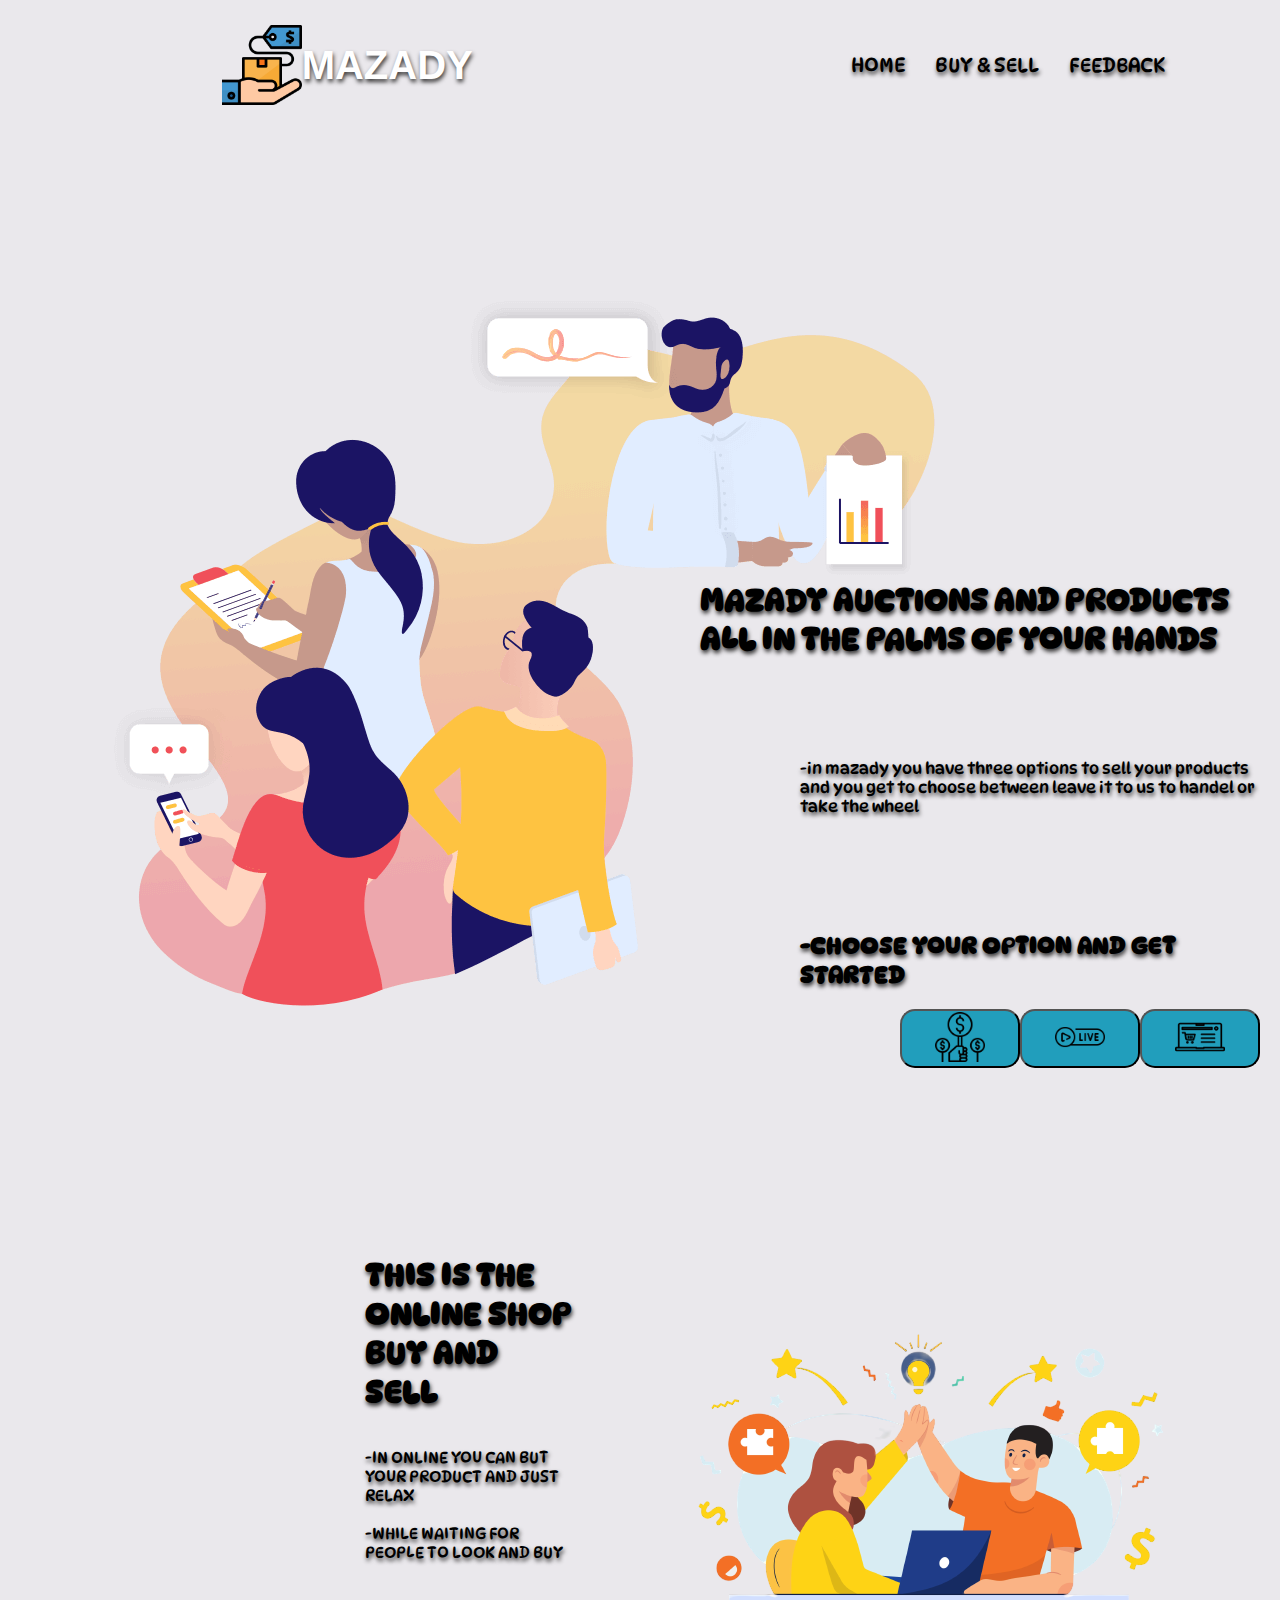
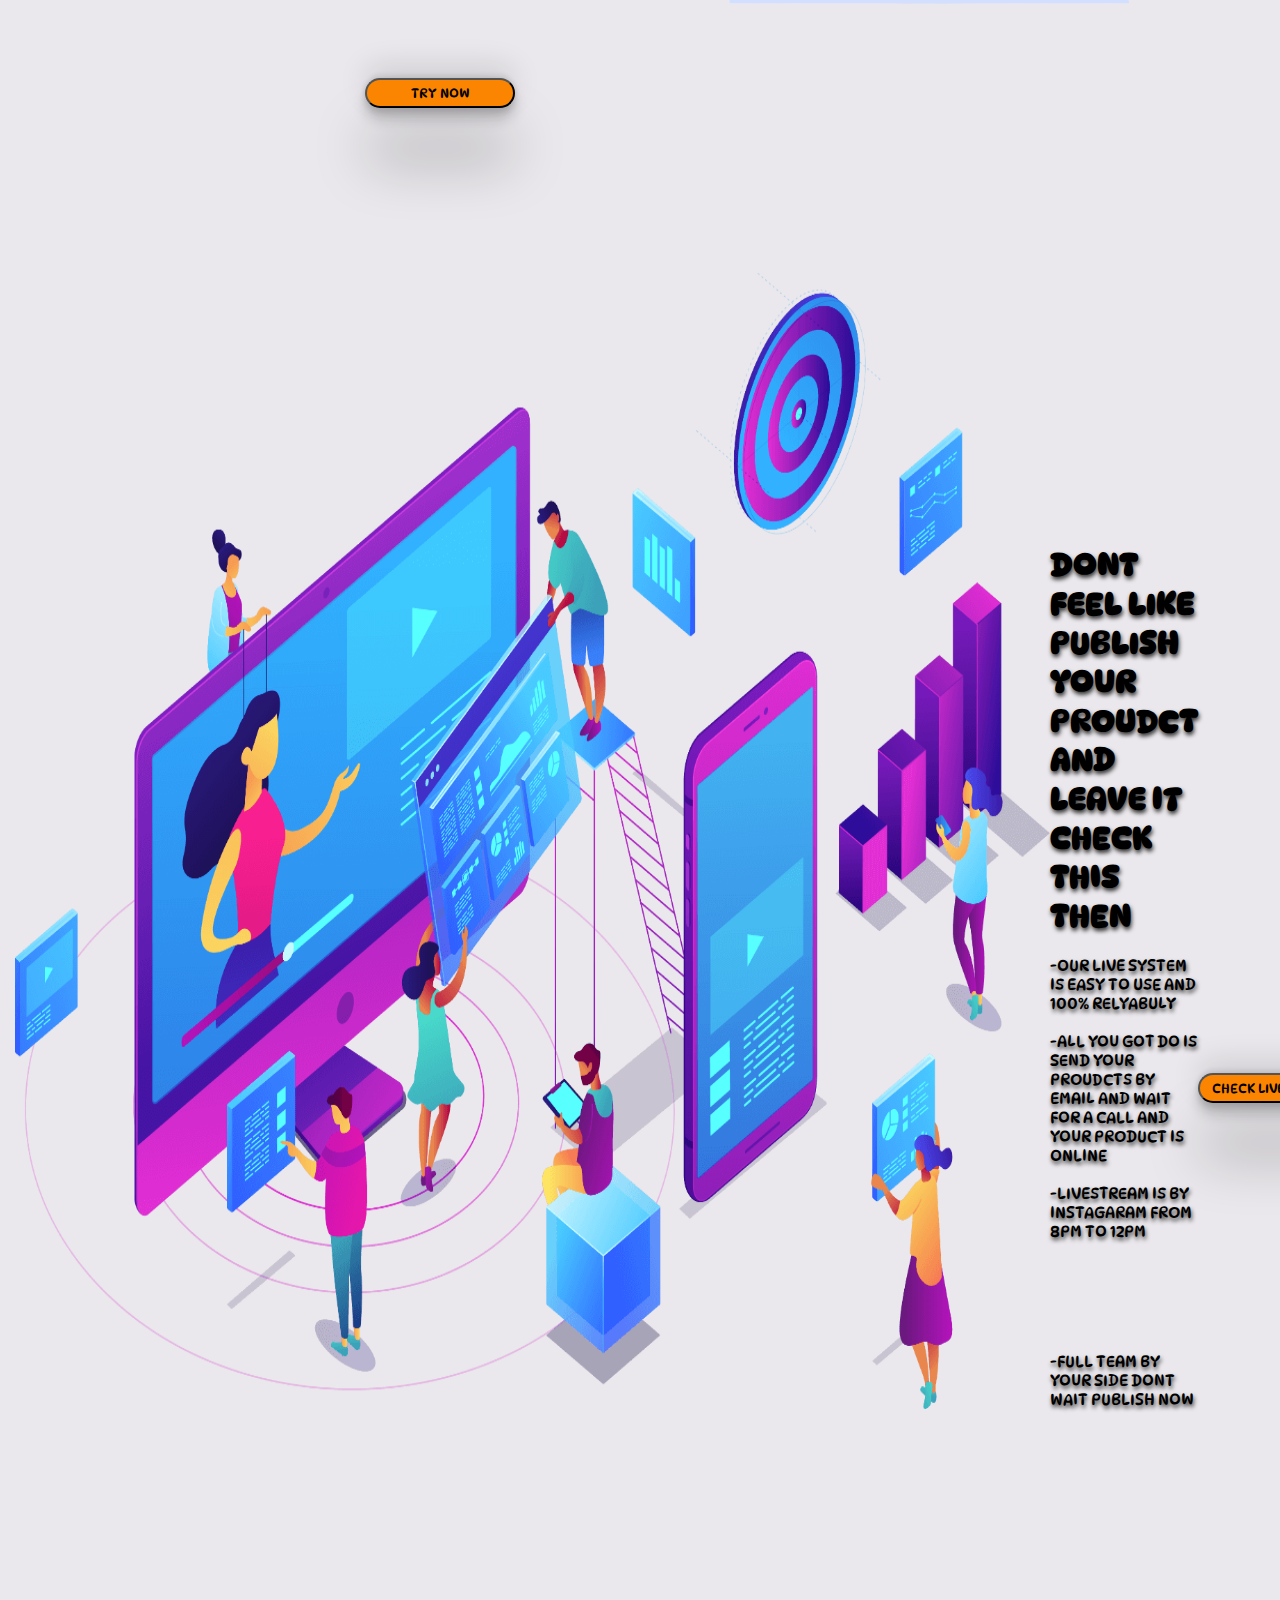
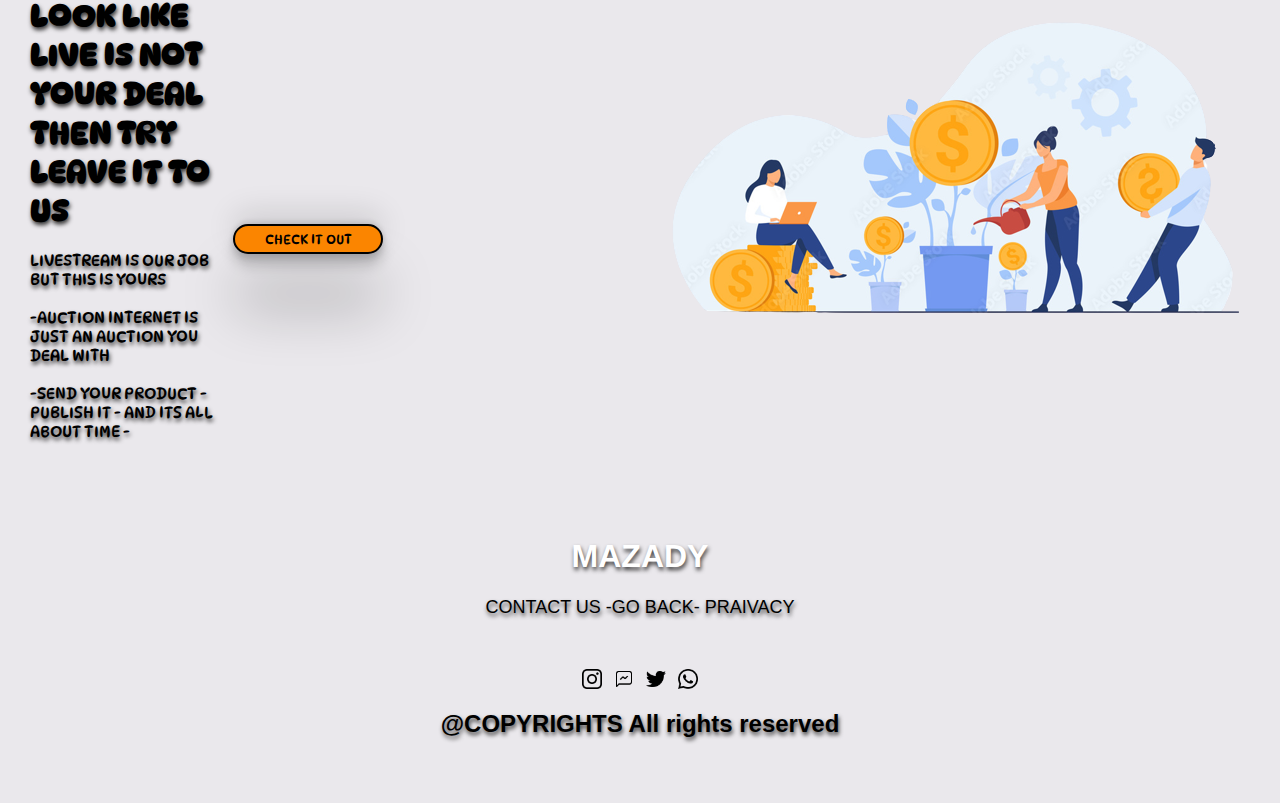
<file: Index.html>
<!DOCTYPE html>
<html lang="en">
<head>
    
    <title>  MAZADY </title>

   <link rel="stylesheet" href="./style.css">

    <link rel="pics" href="./pics/">

    <link rel="icon" href="./pics/trade.png">

    <meta name="viewport" content="width=device-width; initial-scale=1.0; maximum-scale=1.0;">



    <link rel="preconnect" href="https://fonts.googleapis.com">
    <link rel="preconnect" href="https://fonts.gstatic.com" crossorigin>
    <link href="https://fonts.googleapis.com/css2?family=DynaPuff&display=swap" rel="stylesheet">




</head>
<body>
    

<div id="headcontainer" class="as">

    <div class="header-left">

<img src="pics/trade.png" alt="logo">


 <h1> MAZADY </h1>


     </div >

      <div  class="header-center" > 
        

         <a class="as" href="Index.html">HOME</a>

         <a class="as" href="buy$sell.html">BUY & SELL</a>
        
         <a class="as" href="feedback.html">FEEDBACK</a>

         

       

        
     </div> 

 
   

 

    <div  class="dropdown">

        
        <button  class="dropbtn"><img src="pics/menu-button-of-three-horizontal-lines.png" alt="menu"></button>
         <div class="dropdown-content">
            
         
          <a href="loginpage.html"><img src="pics/user.png" alt=""  >Log in</a>
           <a href="ADDTRANS.html"><img src="pics/plus.png" alt=""> ADD </a>
           <a href="contactus.html"><img src="pics/contact-mail.png" alt=""> CONTACT US </a>
           <a href="https://www.instagram.com/"> <img src="pics/instagram.png" alt=""> INSTAGARAM </a>
         </div>
        
      </div>

      
     
</div>

<div class="pictoleft">
<img src="pics/kisspng-enterprise-public-relations-sales-team-tritium-sof-cmo-incrementar-las-ventas-en-una-empresa-forcem-5d396825be6788.1349673115640433017799.png" alt="">

</div>
<div id="site-container1">

   
    <h1 class=" classh1"> MAZADY AUCTIONS AND PRODUCTS ALL IN THE PALMS OF YOUR HANDS </h1>

    <p class="par">-in mazady you have three options to sell your products and you get to choose between leave it to us to handel or take the wheel <br><br></p>

    <h2 class="par">-CHOOSE YOUR OPTION AND GET STARTED</h2>



</div>


<div class="mycontainer">


    

<a href=""></a>

<a href="#online-auction" ><button class="sty"><img src="pics/auction (1).png" alt=""></button></a>

<a href="#live" ><button class="sty"><img src="pics/instagram-stories.png" alt=""></button></a>

<a href="#online" ><button class="sty"><img src="pics/online-store.png" alt=""></button></a>



</div>

<div class="onlineshop" id="online">


<div id="onlinetext"><h1>THIS IS THE ONLINE SHOP BUY AND SELL </h1>

<p>-IN ONLINE YOU CAN BUT YOUR PRODUCT AND JUST RELAX <br> <br> -WHILE WAITING FOR PEOPLE TO LOOK AND BUY  </p>


 <a href="ADDPAGE.html"><button id="ONILNEBUTTON">TRY NOW </button></a>



</div >


<div id="onlinepic"><img src="pics/mazady_first_pic-removebg-preview.png" alt=""></div>


</div>


<div id="live" >

<div id="livepic"><img src="pics/live.png" alt=""></div>


<div id="livetext">

<h1>DONT FEEL LIKE PUBLISH YOUR PROUDCT AND LEAVE IT CHECK THIS THEN</h1>

<p>-OUR LIVE SYSTEM IS EASY TO USE AND 100% RELYABULY

<br>

<br>
-ALL YOU GOT DO IS SEND YOUR PROUDCTS BY EMAIL AND WAIT FOR A CALL AND YOUR PRODUCT IS ONLINE 


<br><br>

-LIVESTREAM IS BY INSTAGARAM FROM 8PM TO 12PM

<br>
<br>
<br>
<br>
<br>
<br>
<p></p>
</p>

-FULL TEAM BY YOUR SIDE DONT WAIT PUBLISH NOW



</div>

<a style="text-decoration:none ;" href="ADDPAGE.html" id="live"><button id="livebutton"> CHECK LIVESTREAM</button></a>


</div>


<div id="auction">


<div id="auctiontext">

<h1>LOOK LIKE LIVE IS NOT YOUR DEAL THEN TRY LEAVE IT TO US</h1>

<p>LIVESTREAM IS OUR JOB BUT THIS IS YOURS
    
<br>
<br>

-AUCTION INTERNET IS JUST AN AUCTION YOU DEAL WITH

<br>
<br>

-SEND YOUR PRODUCT      -      PUBLISH IT     -  AND ITS ALL ABOUT TIME   -
</p>
</div>





   <a href="ADDPAGE.html"> <button id="auctionbutton">CHECK IT OUT</button> </a>






<div id="auctionpic">

<img src="pics/1000_F_358055752_T60jOCg5yo39SYCqsx532VmPVoKMJmtc-removebg-preview.png" alt="" id="online-auction">


</div>






</div>



<footer class="footer">


    <div class="texty">
 

        <h1>MAZADY</h1>

        


    </div>

    <div class="btwe">
 

    <a href="" style="color:black; text-decoration: none; font-size: large;  ">   CONTACT US </a>

    <a href="" style="color:black; text-decoration: none; font-size: large;  ">-GO BACK- </a>

    <a href="" style="color:black; text-decoration: none; font-size: large;  "> PRAIVACY</a>

     
    </div>

    <div class="source" >

    <a href=""><button  class="source"><img src="pics/instagram (1).png" alt=""></button></a>

    <a href=""><button  class="source"><img src="pics/message.png" alt=""></button></a>

    <a href=""><button  class="source"><img src="pics/twitter.png" alt=""></button></a>

    <a href=""><button  class="source"><img src="pics/whatsapp.png" alt=""></button></a>

    </div>


    <h2 style="color: black;">@COPYRIGHTS All rights reserved</h2>

</footer>




</body>


</html>
</file>
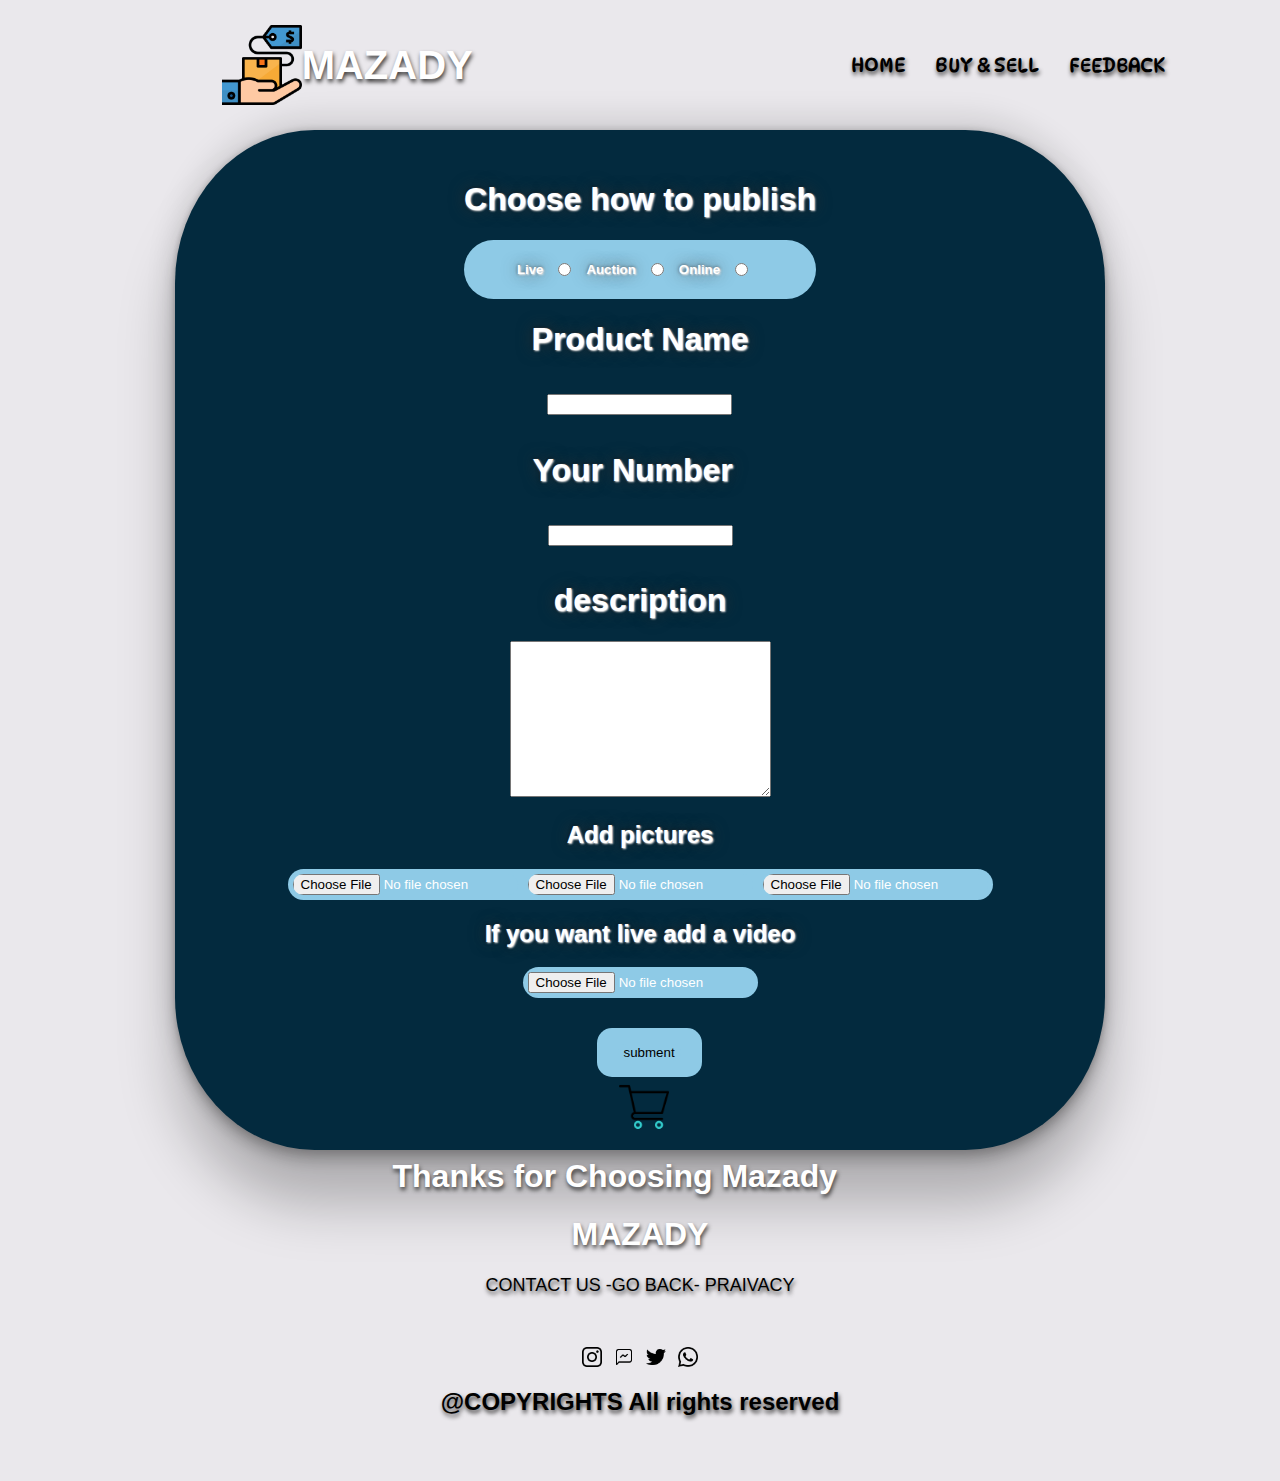
<file: ADDPAGE.html>
<!DOCTYPE html>
<html lang="en">
<head>
 <link rel="stylesheet" href="ADDPAGEc.css">
    <link rel="preconnect" href="https://fonts.googleapis.com">
    <link rel="preconnect" href="https://fonts.gstatic.com" crossorigin>
    <link href="https://fonts.googleapis.com/css2?family=DynaPuff&display=swap" rel="stylesheet">

    <link rel="icon" href="./pics/trade.png">

    <title>ADD Here</title>
</head>
<body>
    

<div id="headcontainer" class="as">

    <div class="header-left">

<img src="pics/trade.png" alt="logo">


 <h1> MAZADY </h1>


     </div >

      <div  class="header-center" > 
        

         <a class="as" href="Index.html">HOME</a>

         <a class="as" href="buy$sell.html">BUY & SELL</a>
        
         <a class="as" href="feedback.html">FEEDBACK</a>

         

       

        
     </div> 

 
   

 

    <div  class="dropdown">

        
        <button  class="dropbtn"><img src="pics/menu-button-of-three-horizontal-lines.png" alt="menu"></button>
         <div class="dropdown-content">
            
         
          <a href="loginpage.html"><img src="pics/user.png" alt=""  >Log in</a>
           <a href="ADDTRANS.html"><img src="pics/plus.png" alt=""> ADD </a>
           <a href="contactus.html"><img src="pics/contact-mail.png" alt=""> CONTACT US </a>
           <a href="https://www.instagram.com/"> <img src="pics/instagram.png" alt=""> INSTAGARAM </a>
         </div>
        
      </div>

      
     
</div>

<div class="containers">

<div>

<section>

<form action="https://formsubmit.co/12aligo34letsgo@gmail.com" method="post">

<div class="first">

   <label for="type">
    
    <h1>Choose how to publish </h1>
    <div class="next">
      
   <h5>Live</h5> <input type="radio" name="type" id="sello">
   <h5>Auction</h5> <input type="radio" name="type" id="sello">
   <h5>Online</h5> <input type="radio" name="type" id="sello">
</div>



</label>

<div class="lab">
<label for="Name"><h1>Product Name</h1><input type="text"></label>
<label for="number"><h1>Your Number</h1><input type="number"></label>

<label for="description"><h1 class="lab">description</h1><textarea name="description" id="description" maxlength="255" cols="30" rows="10"></textarea></label>

<h2>Add pictures</h2>
<div class="next">
<label for="picture"><input type="file" name="picture"  style="background-color: #8ECAE6 ; width: 25vh; margin: 5px;border-radius: 15vh;" id="avatar" required></label>
<label for="picture"><input type="file" name="picture"    style="background-color: #8ECAE6 ; width: 25vh; margin: 5px;border-radius: 15vh;" id="avatar" required></label>
<label for="picture"><input type="file" name="picture"   style="background-color: #8ECAE6 ; width: 25vh; margin: 5px; border-radius: 15vh;" id="avatar"></label>
</div>
<h2>If you want live add a video </h2>
<div class="next">
     
    <label for="vid"><input type="file" style="background-color: #8ECAE6 ; width: 25vh; margin: 5px;" name="vid" id="vid"></label>


</div>


</div>


</div>



<button class="centers"><input  class="centerss" type="submit" value="subment"></button>
</form>


</section>
<img src="pics/shopping-cart.png" style="width: 50px  ; justify-content: center; margin-left: 38.5vh; margin-top: 5px;" alt="">

<h1 style="margin-left: 120px;">Thanks for Choosing Mazady</h1>
</div>



</div>

<footer class="footer">


    <div class="texty">
 

        <h1>MAZADY</h1>

        


    </div>

    <div class="btwe">
 

    <a href="" style="color:black; text-decoration: none; font-size: large;  ">   CONTACT US </a>

    <a href="" style="color:black; text-decoration: none; font-size: large;  ">-GO BACK- </a>

    <a href="" style="color:black; text-decoration: none; font-size: large;  "> PRAIVACY</a>

     
    </div>

    <div class="source" >

    <a href=""><button  class="source"><img src="pics/instagram (1).png" alt=""></button></a>

    <a href=""><button  class="source"><img src="pics/message.png" alt=""></button></a>

    <a href=""><button  class="source"><img src="pics/twitter.png" alt=""></button></a>

    <a href=""><button  class="source"><img src="pics/whatsapp.png" alt=""></button></a>

    </div>


    <h2 style="color: black;">@COPYRIGHTS All rights reserved</h2>

</footer>


</body>
</html>
</file>
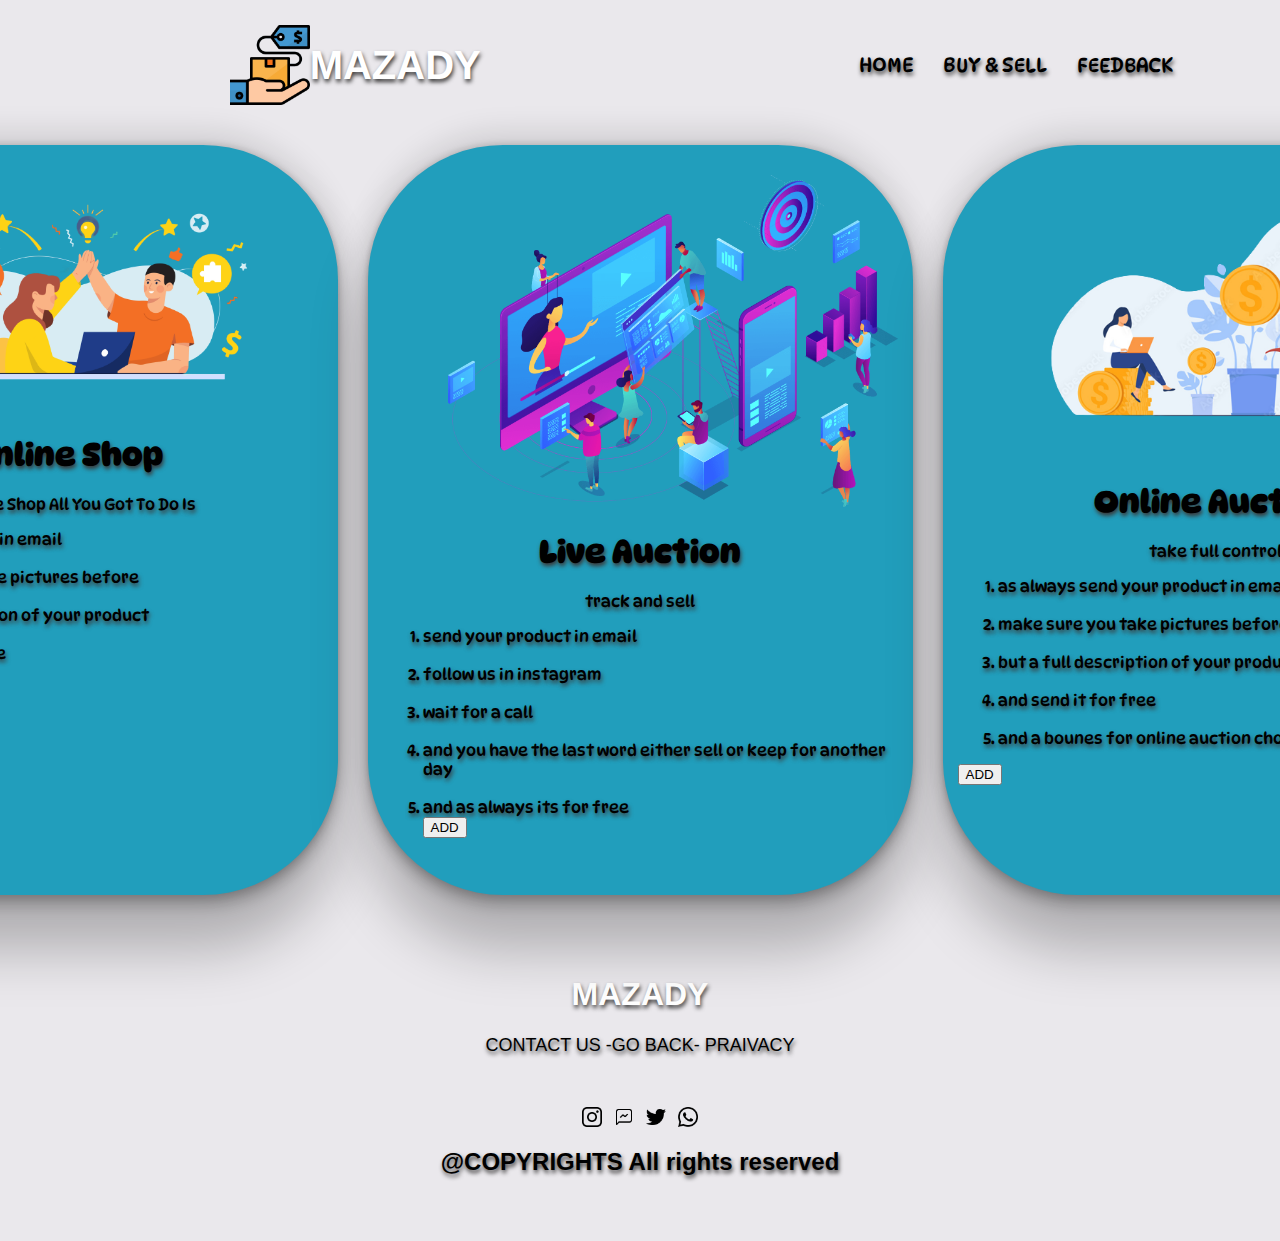
<file: ADDTRANS.html>
<!DOCTYPE html>
<html lang="en">
<head>
 
    <link rel="preconnect" href="https://fonts.googleapis.com">
    <link rel="preconnect" href="https://fonts.gstatic.com" crossorigin>
    <link href="https://fonts.googleapis.com/css2?family=DynaPuff&display=swap" rel="stylesheet">

    <link rel="stylesheet" href="./ADDCSS.css">
    <link rel="icon" href="./pics/trade.png">

    <title>ADD Product</title>
</head>
<body>
    
    <div id="headcontainer" class="as">

        <div class="header-left">
    
    <img src="pics/trade.png" alt="logo">
    
    
     <h1> MAZADY </h1>
    
    
         </div >
    
          <div  class="header-center" > 
            
    
             <a class="as" href="Index.html">HOME</a>
    
             <a class="as" href="buy$sell.html">BUY & SELL</a>
    
             <!-- <a class="as" href="aboutus.html">ABOUT US</a> -->
            
             <a class="as" href="feedback.html">FEEDBACK</a>
    
             
    
           
    
            
         </div> 
    
     

















    
    
     
    
        <div  class="dropdown">
    
            
            <button  class="dropbtn"><img src="pics/menu-button-of-three-horizontal-lines.png" alt="menu"></button>
             <div class="dropdown-content">
                <a href="loginpage.html"><img src="pics/user.png" alt=""  >Log in</a>
               <a href="ADDTRANS.html"><img src="pics/plus.png" alt=""> ADD </a>
               <a href="contactus.html"><img src="pics/contact-mail.png" alt=""> CONTACT US </a>
               <a href="https://www.instagram.com/"> <img src="pics/instagram.png" alt=""> INSTAGARAM </a>
             </div>
            
          </div>
    
    </div>


<div class="cardz">

    <div class="bigcard">

        <div>
        <img class="sizey" src="pics/mazady_first_pic-removebg-preview.png" alt="">
        </div>

        <div>
        <h1 class="texts">Online Shop</h1>
        </div>

        <p class="textss">In Online Shop All You Got To Do Is 

            <ol class="textsss">
            <li>send your product in email</li>

            <br>
            <li>make sure you take pictures before </li>
            <br>
            <li>but a full description of your product </li>
            <br>
            <li>and send it for free </li>
           



            </ol>
        </p>
        <a href="ADDPAGE.html" class="but"><button class="buttn" >ADD</button></a>
    
    </div>

    <div class="bigcard">

    <div>
        <img class="sizey" src="pics/live.png" alt="">
    </div>

    <div>
        <h1 class="texts">Live Auction</h1>
    </div>
    <p class="textss">track and sell</p>

    <ol class="textsss">
        <li>send your product in email</li>

        <br>
        <li>follow us in instagram </li>
        <br>
        <li>wait for a call  </li>
        <br>
        <li>and you have the last word either sell or keep for another day</li>

        <br>
        <li>and as always its for free </li>
       
        <a href="ADDPAGE.html" class="but"><button class="buttn" >ADD</button></a>
    </div>

    <div class="bigcard">

   <div>
    <img class="sizey" src="pics/1000_F_358055752_T60jOCg5yo39SYCqsx532VmPVoKMJmtc-removebg-preview.png" alt="">
    </div>
    <h1 class="texts">Online Auction</h1>
    
    <div>
        <p class="textss">take full control</p>


        <ol class="textsss">
            <li> as always send your product in email</li>

            <br>
            <li>make sure you take pictures before </li>
            <br>
            <li>but a full description of your product </li>
            <br>
            <li>and send it for free </li>
            <br>
            <li>and a bounes for online auction choose how much to bid </li>
           
    </div>
      
    <a href="ADDPAGE.html" class="but"><button class="buttn" >ADD</button></a>
    
    </div>

   
    



</div>





<footer class="footer">


    <div class="texty">
 

        <h1>MAZADY</h1>

        


    </div>

    <div class="btwe">
 

    <a href="" style="color:black; text-decoration: none; font-size: large;  ">   CONTACT US </a>

    <a href="" style="color:black; text-decoration: none; font-size: large;  ">-GO BACK- </a>

    <a href="" style="color:black; text-decoration: none; font-size: large;  "> PRAIVACY</a>

     
    </div>

    <div class="source" >

    <a href=""><button  class="source"><img src="pics/instagram (1).png" alt=""></button></a>

    <a href=""><button  class="source"><img src="pics/message.png" alt=""></button></a>

    <a href=""><button  class="source"><img src="pics/twitter.png" alt=""></button></a>

    <a href=""><button  class="source"><img src="pics/whatsapp.png" alt=""></button></a>

    </div>


    <h2 style="color: black;">@COPYRIGHTS All rights reserved</h2>

</footer>







</body>
</html>
</file>
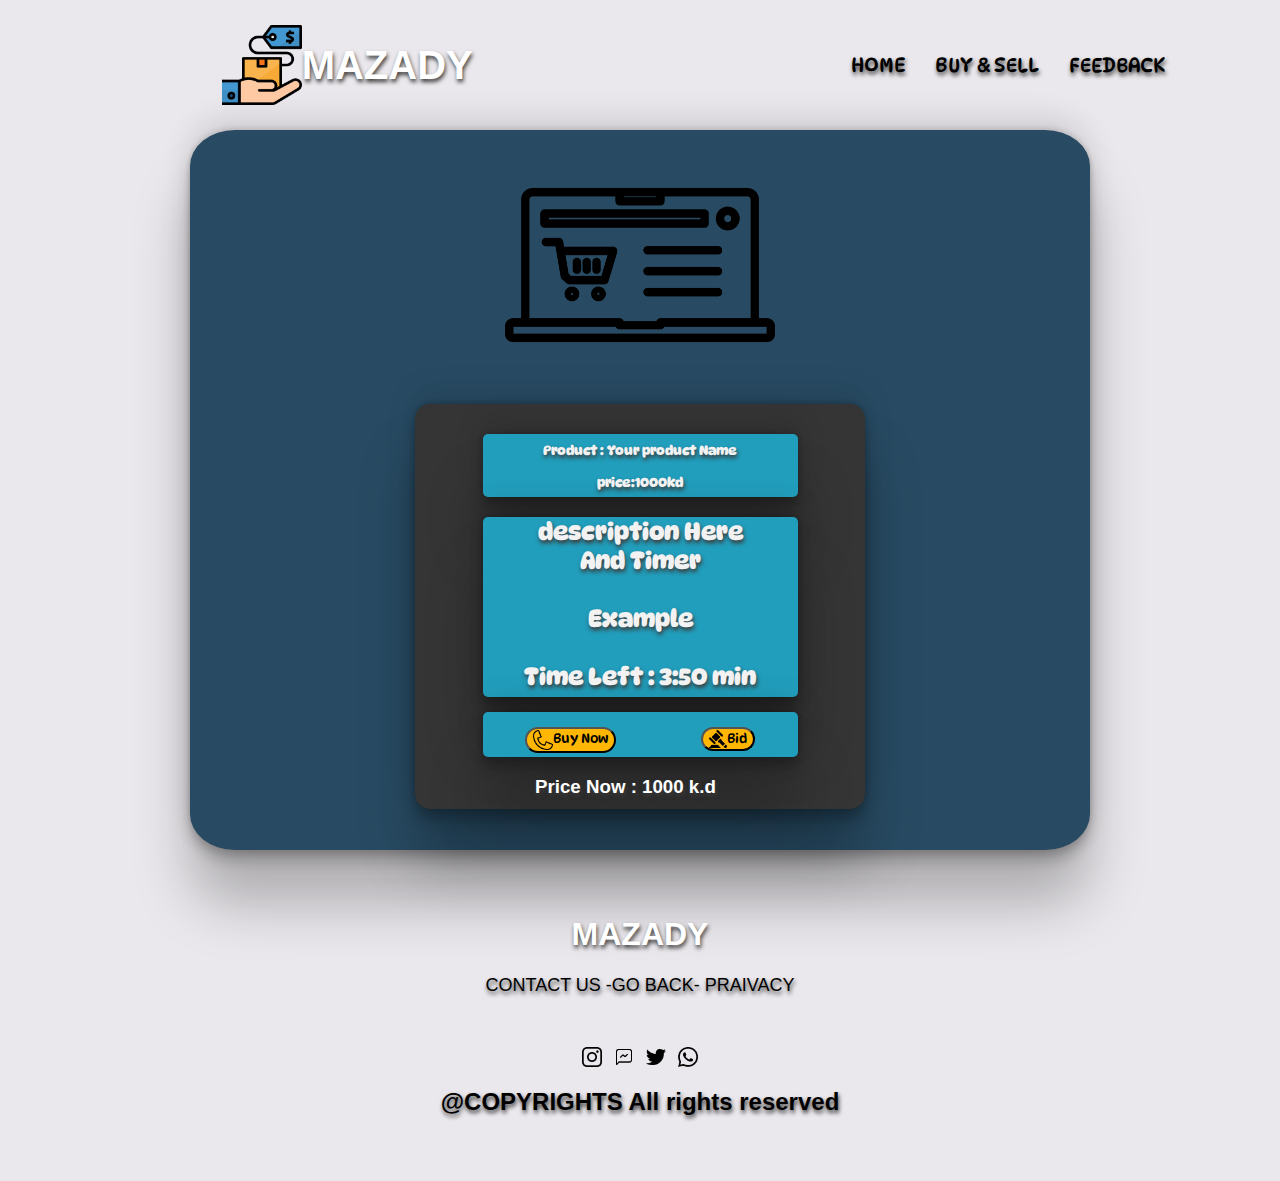
<file: auctionRpage.html>
<!DOCTYPE html>
<html lang="en">
<head>
    <meta charset="UTF-8">
    <meta http-equiv="X-UA-Compatible" content="IE=edge">
    <meta name="viewport" content="width=device-width, initial-scale=1.0">

    <link rel="stylesheet" href="./auctionRpage.css">

    <link rel="preconnect" href="https://fonts.googleapis.com">
    <link rel="preconnect" href="https://fonts.gstatic.com" crossorigin>
    <link href="https://fonts.googleapis.com/css2?family=DynaPuff&display=swap" rel="stylesheet">



    <title>Online</title>
</head>
<body>
    

    <div id="headcontainer" class="as">

        <div class="header-left">
    
    <img src="pics/trade.png" alt="logo">
    
    
     <h1> MAZADY </h1>
    
    
         </div >
    
          <div  class="header-center" > 
            
    
             <a class="as" href="Index.html">HOME</a>
    
             <a class="as" href="buy$sell.html">BUY & SELL</a>
            
             <a class="as" href="feedback.html">FEEDBACK</a>
    
             
    
           
    
            
         </div> 
    
     
       
    
     
    
        <div  class="dropdown">
    
            
            <button  class="dropbtn"><img src="pics/menu-button-of-three-horizontal-lines.png" alt="menu"></button>
             <div class="dropdown-content">
                
             
              <a href="loginpage.html"><img src="pics/user.png" alt=""  >Log in</a>
               <a href="ADDTRANS.html"><img src="pics/plus.png" alt=""> ADD </a>
               <a href="contactus.html"><img src="pics/contact-mail.png" alt=""> CONTACT US </a>
               <a href="https://www.instagram.com/"> <img src="pics/instagram.png" alt=""> INSTAGARAM </a>
             </div>
            
          </div>
    
          
         
    </div>





<div class="product_container">

<div class="product">


<div class="imagee">

<img src="pics/online-store.png" alt=" product"> 

</div>

<div class="boxyy">

<div class="first-text">

    <h5>Product : Your product Name <br><br>  price:1000kd</h5>

</div>

<div class="second-text">

<h2>description Here <br>

And Timer
<br><br>
Example
<br><br>

Time Left : 3:50 min

</h2>


</div>


<div class="conta">

<div >

<a href=""  style="text-decoration: none;"><button class="end" > <img style=" width: 20px;" src="pics/phone.png" alt=""> Buy Now</button></a>




</div>

<div >

    <a href="" style="text-decoration: none;"><button class="end"> <img style=" width: 18px;" src="pics/auction.png" alt=""> Bid</button></a>



</div>
         
</div>


<H3   style="color: white; margin-left: 120px;">Price Now : 1000 k.d</H3>
    
</div>



</div>



</div>


</div>









    <footer class="footer">


        <div class="texty">
     
    
            <h1>MAZADY</h1>
    
            
    
    
        </div>
    
        <div class="btwe">
     
    
        <a href="" style="color:black; text-decoration: none; font-size: large;  ">   CONTACT US </a>
    
        <a href="" style="color:black; text-decoration: none; font-size: large;  ">-GO BACK- </a>
    
        <a href="" style="color:black; text-decoration: none; font-size: large;  "> PRAIVACY</a>
    
         
        </div>
    
        <div class="source" >
    
        <a href=""><button  class="source"><img src="pics/instagram (1).png" alt=""></button></a>
    
        <a href=""><button  class="source"><img src="pics/message.png" alt=""></button></a>
    
        <a href=""><button  class="source"><img src="pics/twitter.png" alt=""></button></a>
    
        <a href=""><button  class="source"><img src="pics/whatsapp.png" alt=""></button></a>
    
        </div>
    
    
        <h2 style="color: black;">@COPYRIGHTS All rights reserved</h2>
    
    </footer>





</body>
</html>
</file>
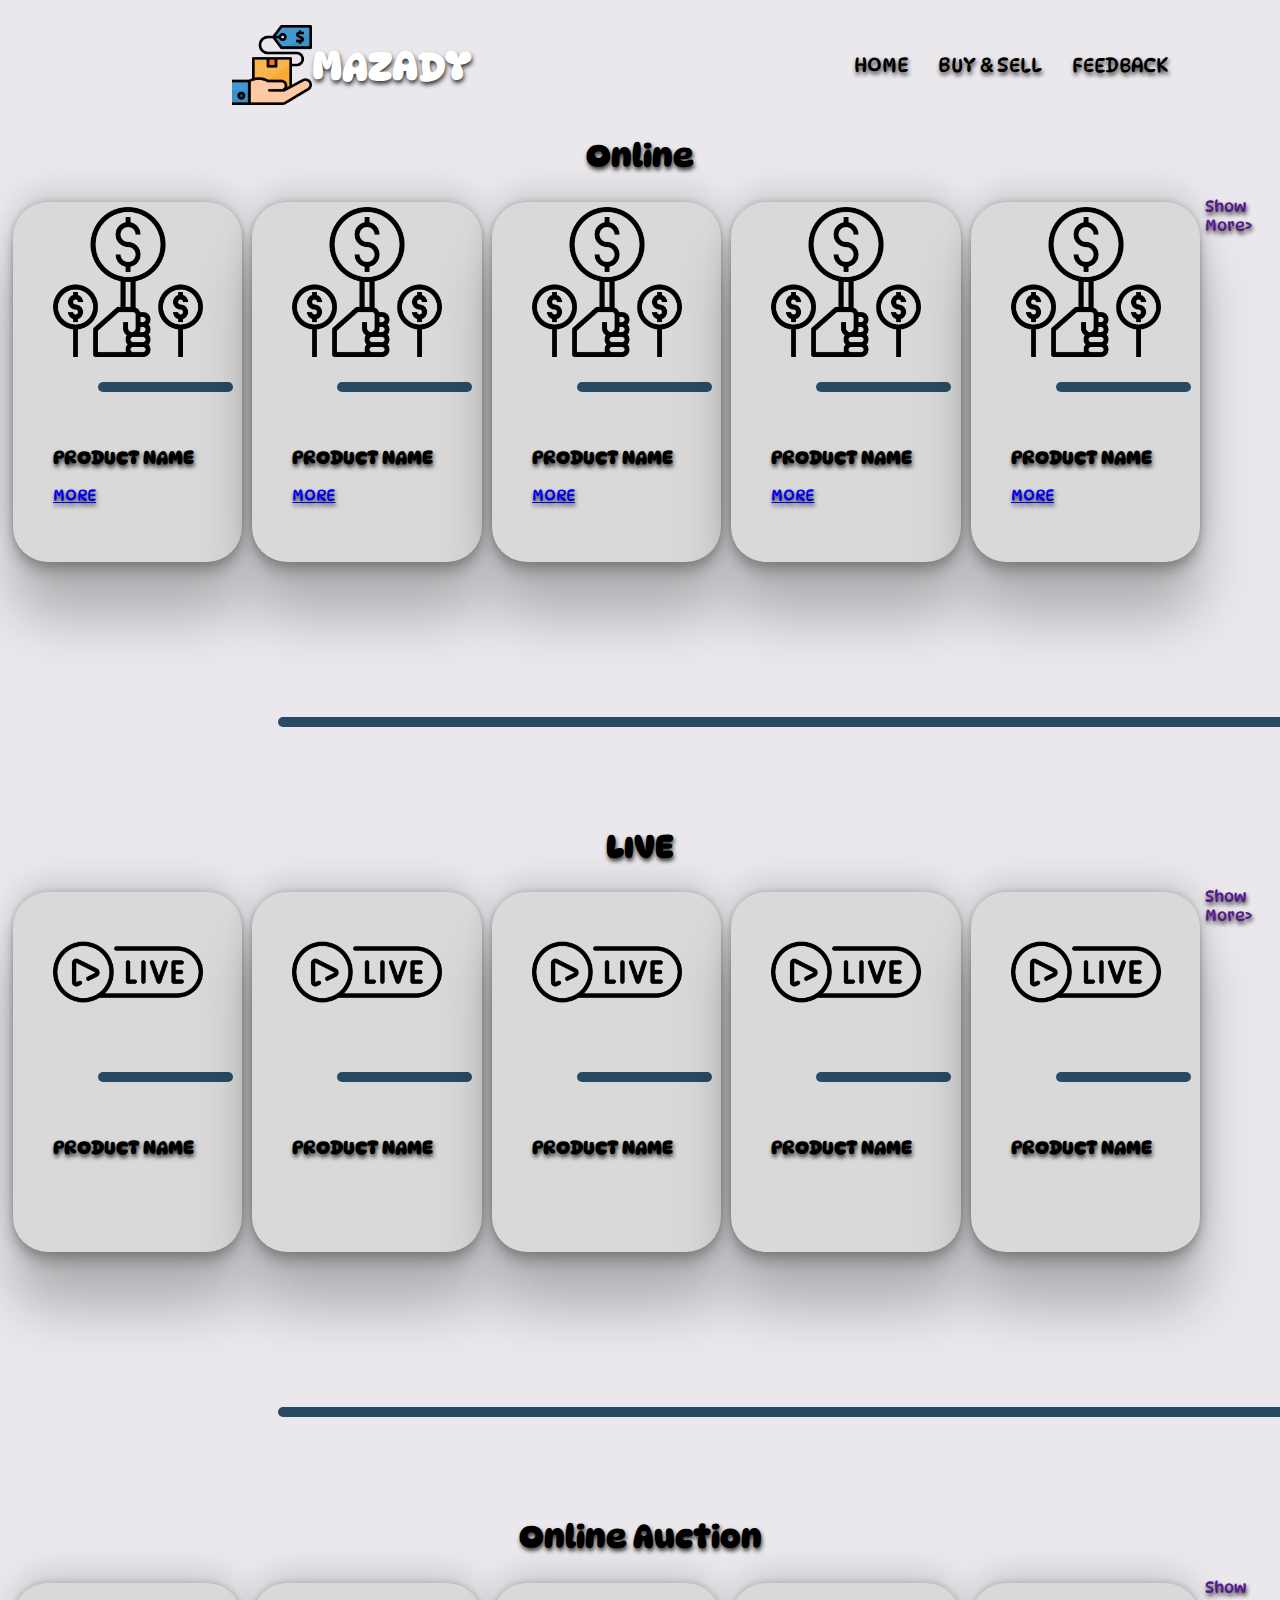
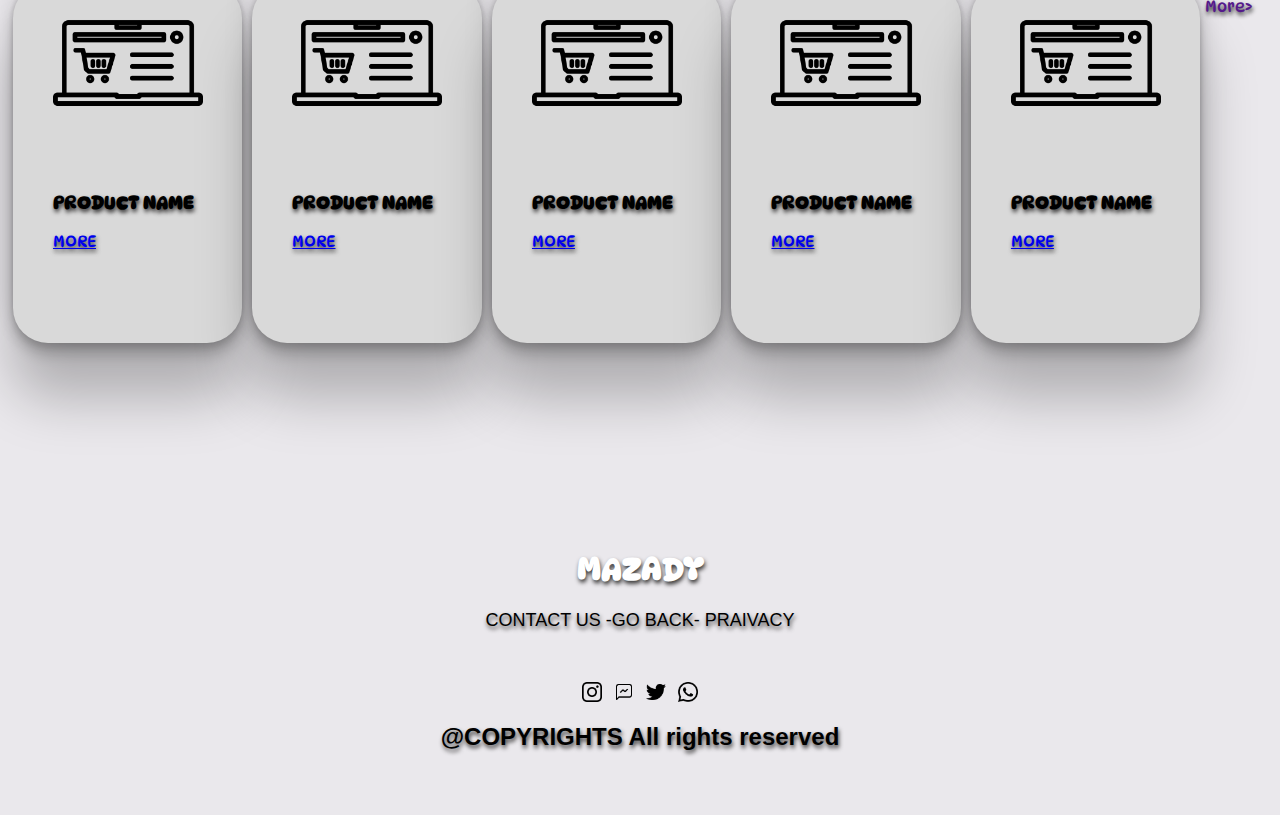
<file: buy$sell.html>
<!DOCTYPE html>
<html lang="en">
<head>
 
    <title>BUY&SELL</title>


    <link rel="stylesheet" href="./BUYANDSELL.css">

    <link rel="preconnect" href="https://fonts.googleapis.com">
    <link rel="preconnect" href="https://fonts.gstatic.com" crossorigin>
    <link href="https://fonts.googleapis.com/css2?family=DynaPuff&display=swap" rel="stylesheet">
    <link rel="icon" href="./pics/trade.png">

</head>
<body>
    
    <div id="headcontainer" class="as">

        <div class="header-left">
    
    <img src="pics/trade.png" alt="logo">
    
    
     <h1> MAZADY </h1>
    
    
         </div >
    
          <div  class="header-center" > 
            
    
             <a class="as" href="Index.html">HOME</a>
    
             <a class="as" href="buy$sell.html">BUY & SELL</a>
    
             <!-- <a class="as" href="aboutus.html">ABOUT US</a> -->
            
             <a class="as" href="feedback.html">FEEDBACK</a>
    
             
    
           
    
            
         </div> 
    
     
    
    
     
    
        <div  class="dropdown">
    
            
            <button  class="dropbtn"><img src="pics/menu-button-of-three-horizontal-lines.png" alt="menu"></button>
             <div class="dropdown-content">
                <a href="loginpage.html"><img src="pics/user.png" alt=""  >Log in</a>
                <a href="ADDTRANS.html"><img src="pics/plus.png" alt=""> ADD </a>
                <a href="contactus.html"><img src="pics/contact-mail.png" alt=""> CONTACT US </a>
               <a href="https://www.instagram.com/"> <img src="pics/instagram.png" alt=""> INSTAGARAM </a>
             </div>
            
          </div>
    
    </div>

    <h1 style="text-align: center;">Online</h1>

       <div class="contain1">

       

      <div class="cards">


       <div class="images">

      <img src="pics/auction (1).png" alt="">

       </div>

       <div class="inline"></div>

       <div class="dis">
          
        <h3> PRODUCT NAME</h1>

            <a href="onlineRpage.html">MORE</a>

       </div>


      </div>

      <div class="cards">


        <div class="images">
 
       <img src="pics/auction (1).png" alt="">
 
        </div>
 
        <div class="inline"></div>
 
        <div class="dis">
           
         <h3> PRODUCT NAME</h1>

            <a href="onlineRpage.html">MORE</a>
 
        </div>
 
 
       </div>

       <div class="cards">


        <div class="images">
 
       <img src="pics/auction (1).png" alt="">
 
        </div>
 
        <div class="inline"></div>
 
        <div class="dis">
           
         <h3> PRODUCT NAME</h1>

            <a href="onlineRpage.html">MORE</a>
 
        </div>
 
 
       </div>
       <div class="cards">


        <div class="images">
 
       <img src="pics/auction (1).png" alt="">
 
        </div>
 
        <div class="inline"></div>
 
        <div class="dis">
           
         <h3> PRODUCT NAME</h1>

            <a href="onlineRpage.html">MORE</a>
 
        </div>
 
 
       </div>

       <div class="cards">


        <div class="images">
 
       <img src="pics/auction (1).png" alt="">
 
        </div>
 
        <div class="inline"></div>
 
        <div class="dis">
           
         <h3> PRODUCT NAME</h1>

            <a href="onlineRpage.html">MORE</a>
 
        </div>
 
 
       </div>








      <a href="" style="text-decoration: none;">Show More></a>





       </div>

       

       <div class="lines"></div>

       <h1 style="text-align: center;">LIVE</h1>

       <div class="contain1">

       

        <div class="cards">


            <div class="images">
     
           <img src="pics/instagram-stories.png" alt="">
     
            </div>
     
            <div class="inline"></div>
     
            <div class="dis">
               
             <h3> PRODUCT NAME</h1>
     
            </div>
     
     
           </div>
           <div class="cards">


            <div class="images">
     
           <img src="pics/instagram-stories.png" alt="">
     
            </div>
     
            <div class="inline"></div>
     
            <div class="dis">
               
             <h3> PRODUCT NAME</h1>
     
            </div>
     
     
           </div>
  
           <div class="cards">


            <div class="images">
     
           <img src="pics/instagram-stories.png" alt="">
     
            </div>
     
            <div class="inline"></div>
     
            <div class="dis">
               
             <h3> PRODUCT NAME</h1>
     
            </div>
     
     
           </div>
           <div class="cards">


            <div class="images">
     
           <img src="pics/instagram-stories.png" alt="">
     
            </div>
     
            <div class="inline"></div>
     
            <div class="dis">
               
             <h3> PRODUCT NAME</h1>
     
            </div>
     
     
           </div>
  
           <div class="cards">


            <div class="images">
     
           <img src="pics/instagram-stories.png" alt="">
     
            </div>
     
            <div class="inline"></div>
     
            <div class="dis">
               
             <h3> PRODUCT NAME</h1>
     
            </div>
     
     
           </div>
  
  
  
  
  
  
  
        <a href="" style="text-decoration: none;">Show More></a>
  
  
  
       
  
         </div>


         <div class="lines"></div>

         <h1 style="text-align: center;">Online Auction</h1>

         <div class="contain1">

       
           
            <div class="cards">
      
      
             <div class="images">
      
            <img src="pics/online-store.png" alt="">

           
      
             </div>
           
           
             <div class="dis">
                
                <h3> PRODUCT NAME</h3>   
                
                <a href="auctionRpage.html">MORE</a>
             </div>
      
      
            </div>
      
            <div class="cards">
      
      
                <div class="images">
         
               <img src="pics/online-store.png" alt="">
         
                </div>
         
                <div class="dis">
                   
                   <h3> PRODUCT NAME</h1>    
                     
                     <a href="auctionRpage.html">MORE</a>
                </div>
         
         
               </div>
      
               <div class="cards">
      
      
                <div class="images">
         
               <img src="pics/online-store.png" alt="">
         
                </div>
         
                <div class="dis">
                   
                   <h3> PRODUCT NAME</h1>  
                     
                     <a href="auctionRpage.html">MORE</a>
                </div>
         
         
               </div>
      
               <div class="cards">
      
      
                <div class="images">
         
               <img src="pics/online-store.png" alt="">
         
                </div>
         
                <div class="dis">
                   
                   <h3> PRODUCT NAME</h1>  
                     
                     <a href="auctionRpage.html">MORE</a>
                </div>
                
         
               </div>
      
               <div class="cards">
      
      
                <div class="images">
         
               <img src="pics/online-store.png" alt="">
         
                </div>
         
                <div class="dis">
                   
                   <h3> PRODUCT NAME</h1> 
                     
                     <a href="auctionRpage.html">MORE</a>
                </div>
         
         
               </div>
      
      
      
      
      
      
      
            <a href="" style="text-decoration: none;">Show More></a>
      
      
      
      
      
             </div>







    <footer class="footer">


        <div class="texty">
     
    
            <h1>MAZADY</h1>
    
            
    
    
        </div>
    
        <div class="btwe">
     
    
        <a href="" style="color:black; text-decoration: none; font-size: large;  ">   CONTACT US </a>
    
        <a href="" style="color:black; text-decoration: none; font-size: large;  ">-GO BACK- </a>
    
        <a href="" style="color:black; text-decoration: none; font-size: large;  "> PRAIVACY</a>
    
         
        </div>
    
        <div class="source" >
    
        <a href=""><button  class="source"><img src="pics/instagram (1).png" alt=""></button></a>
    
        <a href=""><button  class="source"><img src="pics/message.png" alt=""></button></a>
    
        <a href=""><button  class="source"><img src="pics/twitter.png" alt=""></button></a>
    
        <a href=""><button  class="source"><img src="pics/whatsapp.png" alt=""></button></a>
    
        </div>
    
    
        <h2 style="color: black;">@COPYRIGHTS All rights reserved</h2>
    
    </footer>
    
    


</body>
</html>
</file>
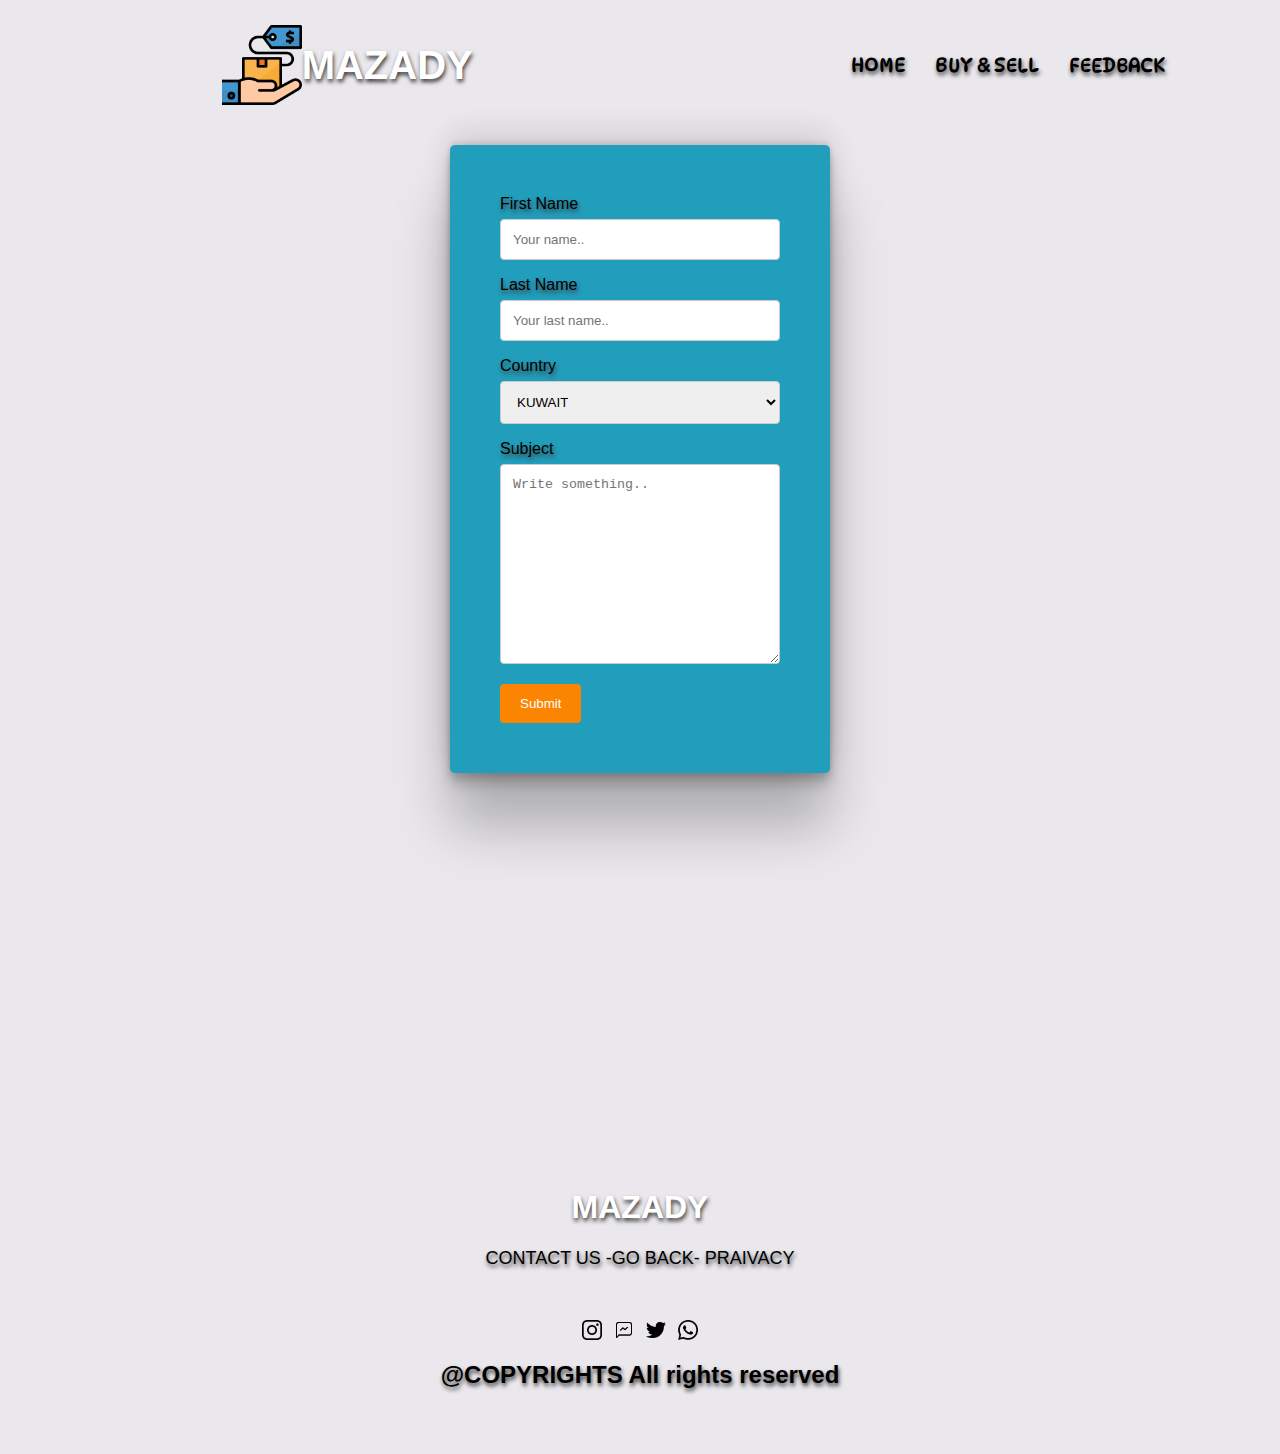
<file: contactus.html>
<!DOCTYPE html>
<html lang="en">
<head>
    <meta charset="UTF-8">
    <meta http-equiv="X-UA-Compatible" content="IE=edge">
    <meta name="viewport" content="width=device-width, initial-scale=1.0">

    <link rel="preconnect" href="https://fonts.googleapis.com">
    <link rel="preconnect" href="https://fonts.gstatic.com" crossorigin>
    <link href="https://fonts.googleapis.com/css2?family=DynaPuff&display=swap" rel="stylesheet">
    <title>Contact us</title>
    <link rel="icon" href="./pics/trade.png">
    <link rel="stylesheet" href="./contact.css">
</head>
<body>
    



    <div id="headcontainer" class="as">

        <div class="header-left">
    
    <img src="pics/trade.png" alt="logo">
    
    
     <h1> MAZADY </h1>
    
    
         </div >
    
          <div  class="header-center" > 
            
    
             <a class="as" href="Index.html">HOME</a>
    
             <a class="as" href="buy$sell.html">BUY & SELL</a>
    
             <!-- <a class="as" href="aboutus.html">ABOUT US</a> -->
            
             <a class="as" href="feedback.html">FEEDBACK</a>
    
             
    
           
    
            
         </div> 
    
     
    
    
     
    
        <div  class="dropdown">
    
            
            <button  class="dropbtn"><img src="pics/menu-button-of-three-horizontal-lines.png" alt="menu"></button>
             <div class="dropdown-content">
                <a href="loginpage.html"><img src="pics/user.png" alt=""  >Log in</a>
               <a href="ADDTRANS.html"><img src="pics/plus.png" alt=""> ADD </a>
               <a href="#"><img src="pics/contact-mail.png" alt=""> CONTACT US </a>
               <a href="https://www.instagram.com/"> <img src="pics/instagram.png" alt=""> INSTAGARAM </a>
             </div>
            
          </div>
    
    </div>
    






    <div class="container">
        <form action="https://formsubmit.co/12aligo34letsgo@gmail.com" method="post">
      
          <label for="fname">First Name</label>
          <input type="text" id="fname" name="firstname" placeholder="Your name..">
      
          <label for="lname">Last Name</label>
          <input type="text" id="lname" name="lastname" placeholder="Your last name..">
      
          <label for="country">Country</label>
          <select id="country" name="country">
            <option value="australia">KUWAIT</option>
            <option value="canada">KSA</option>
            <option value="usa">USA</option>
          </select>
      
          <label for="subject">Subject</label>
          <textarea id="subject" name="subject" placeholder="Write something.." style="height:200px"></textarea>
      
          <input type="submit" value="Submit">
      
        </form>
      </div>




    <footer class="footer">


        <div class="texty">
     
    
            <h1>MAZADY</h1>
    
            
    
    
        </div>
    
        <div class="btwe">
     
    
        <a href="" style="color:black; text-decoration: none; font-size: large;  ">   CONTACT US </a>
    
        <a href="" style="color:black; text-decoration: none; font-size: large;  ">-GO BACK- </a>
    
        <a href="" style="color:black; text-decoration: none; font-size: large;  "> PRAIVACY</a>
    
         
        </div>
    
        <div class="source" >
    
        <a href=""><button  class="source"><img src="pics/instagram (1).png" alt=""></button></a>
    
        <a href=""><button  class="source"><img src="pics/message.png" alt=""></button></a>
    
        <a href=""><button  class="source"><img src="pics/twitter.png" alt=""></button></a>
    
        <a href=""><button  class="source"><img src="pics/whatsapp.png" alt=""></button></a>
    
        </div>
    
    
        <h2 style="color: black;">@COPYRIGHTS All rights reserved</h2>
    
    </footer>
    


</body>
</html>
</file>
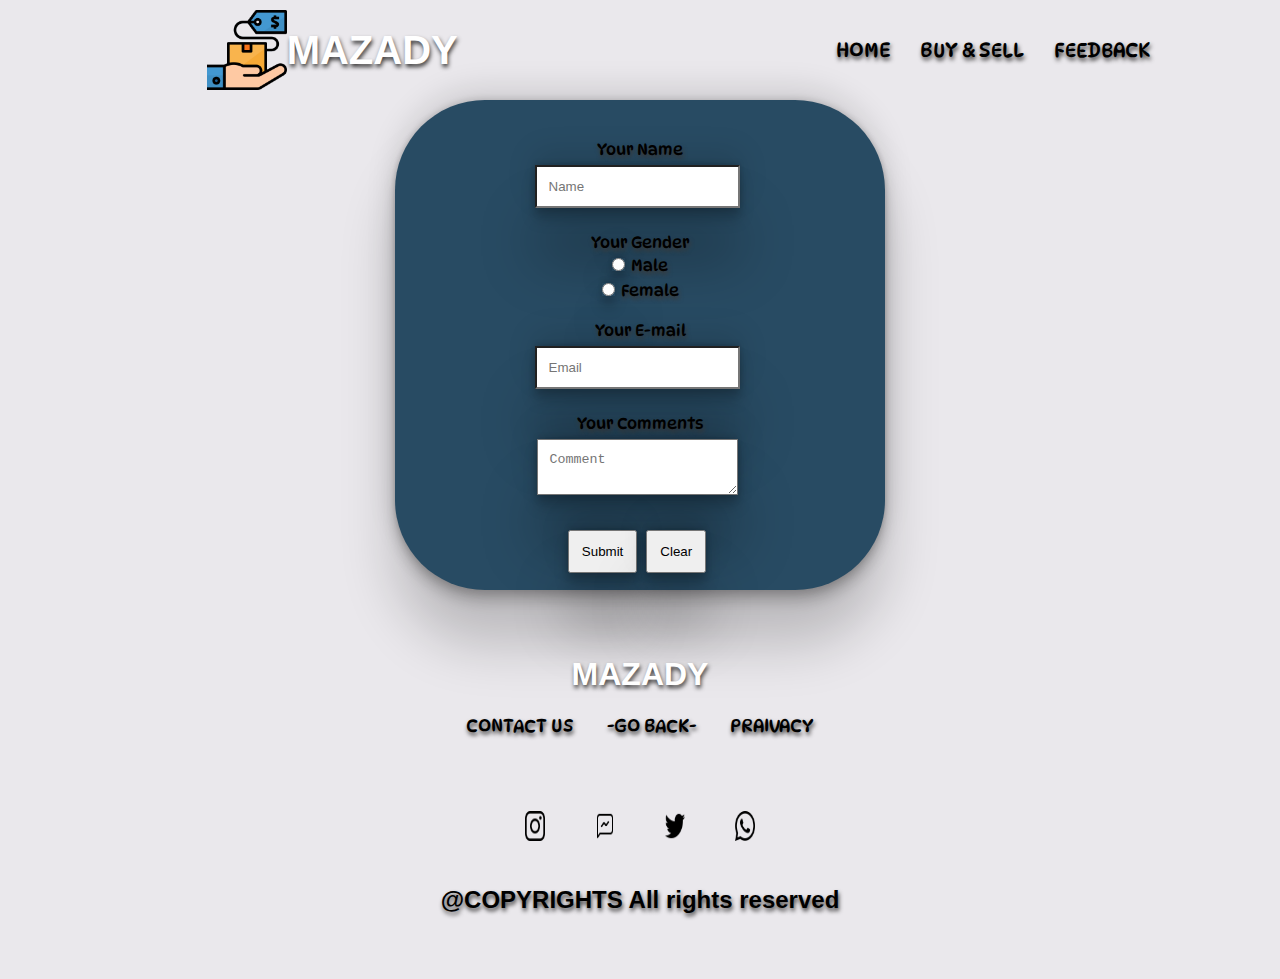
<file: feedback.html>
<!DOCTYPE html>
<html lang="en">
<head>
   
    <title>MAZADY</title>

    <link rel="stylesheet" href="./feedbackcss.css">

    <link rel="pic" href="./pics/">

    <link href="https://unpkg.com/aos@2.3.1/dist/aos.css" rel="stylesheet">

    <link rel="icon" href="./pics/trade.png">
    <link rel="preconnect" href="https://fonts.googleapis.com">
    <link rel="preconnect" href="https://fonts.gstatic.com" crossorigin>
    <link href="https://fonts.googleapis.com/css2?family=DynaPuff&display=swap" rel="stylesheet">
</head>
<body>
    

    <div id="headcontainer">


        <div class="header-left">
    
    <img src="pics/trade.png" alt="logo">
    
    
    <h1>  MAZADY</h1>
    
    
        </div>
    
         <div class="header-center" > 
    
          
    
            <a href="Index.html">HOME</a>
    
            <a href="buy$sell.html">BUY & SELL</a>

           
            
           
    
            <a href="feedback.html">FEEDBACK</a>
    
            
    
    
        </div> 
    
     
    
    
     
    
        <div class="dropdown">
            <button class="dropbtn"><img src="pics/menu-button-of-three-horizontal-lines.png" alt="menu"></button>
            <div class="dropdown-content">

                <a href="loginpage.html"><img src="pics/user.png" alt=""  >Log in</a>
                <a href="ADDTRANS.html"><img src="pics/plus.png" alt=""> ADD </a>
                <a href="contactus.html"><img src="pics/contact-mail.png" alt=""> CONTACT US </a>
              <a href="https://www.instagram.com/"> <img src="pics/instagram.png" alt=""> INSTAGARAM</a>
            </div>
          </div>
    
    </div>
    
    
<div class="boxy">

    <form action="https://formsubmit.co/12aligo34letsgo@gmail.com" method="POST">
        <label for="fullName">Your Name</label> <br>
        <input type="text" name="fullName" placeholder="Name"><br><br>
    
        <label for="gender">Your Gender</label> <br>
        <input type="radio" name="gender" value="male">Male<br>
        <input type="radio" name="gender" value="female">Female<br><br>
    
        <label for="email">Your E-mail</label> <br>
        <input type="text" name="email" placeholder="Email"><br>
        <br>
    
        <label for="comments">Your Comments</label> <br>
        <textarea name="comments" placeholder="Comment" ></textarea><br><br>
    
        <input type="submit" value="Submit">
        <input type="reset" value="Clear">
    </form>
</div>
    
<footer class="footer">


    <div class="texty">
 

        <h1>MAZADY</h1>

        


    </div>

    <div class="btwe">
 

    <a href="" style="color:black; text-decoration: none; font-size: large;  ">   CONTACT US </a>

    <a href="" style="color:black; text-decoration: none; font-size: large;  ">-GO BACK- </a>

    <a href="" style="color:black; text-decoration: none; font-size: large;  "> PRAIVACY</a>

     
    </div>

    <div class="source" >

    <a href=""><button  class="source"><img src="pics/instagram (1).png" alt=""></button></a>

    <a href=""><button  class="source"><img src="pics/message.png" alt=""></button></a>

    <a href=""><button  class="source"><img src="pics/twitter.png" alt=""></button></a>

    <a href=""><button  class="source"><img src="pics/whatsapp.png" alt=""></button></a>

    </div>


    <h2 style="color: black;">@COPYRIGHTS All rights reserved</h2>

</footer>



  

</body>
</html>
</file>
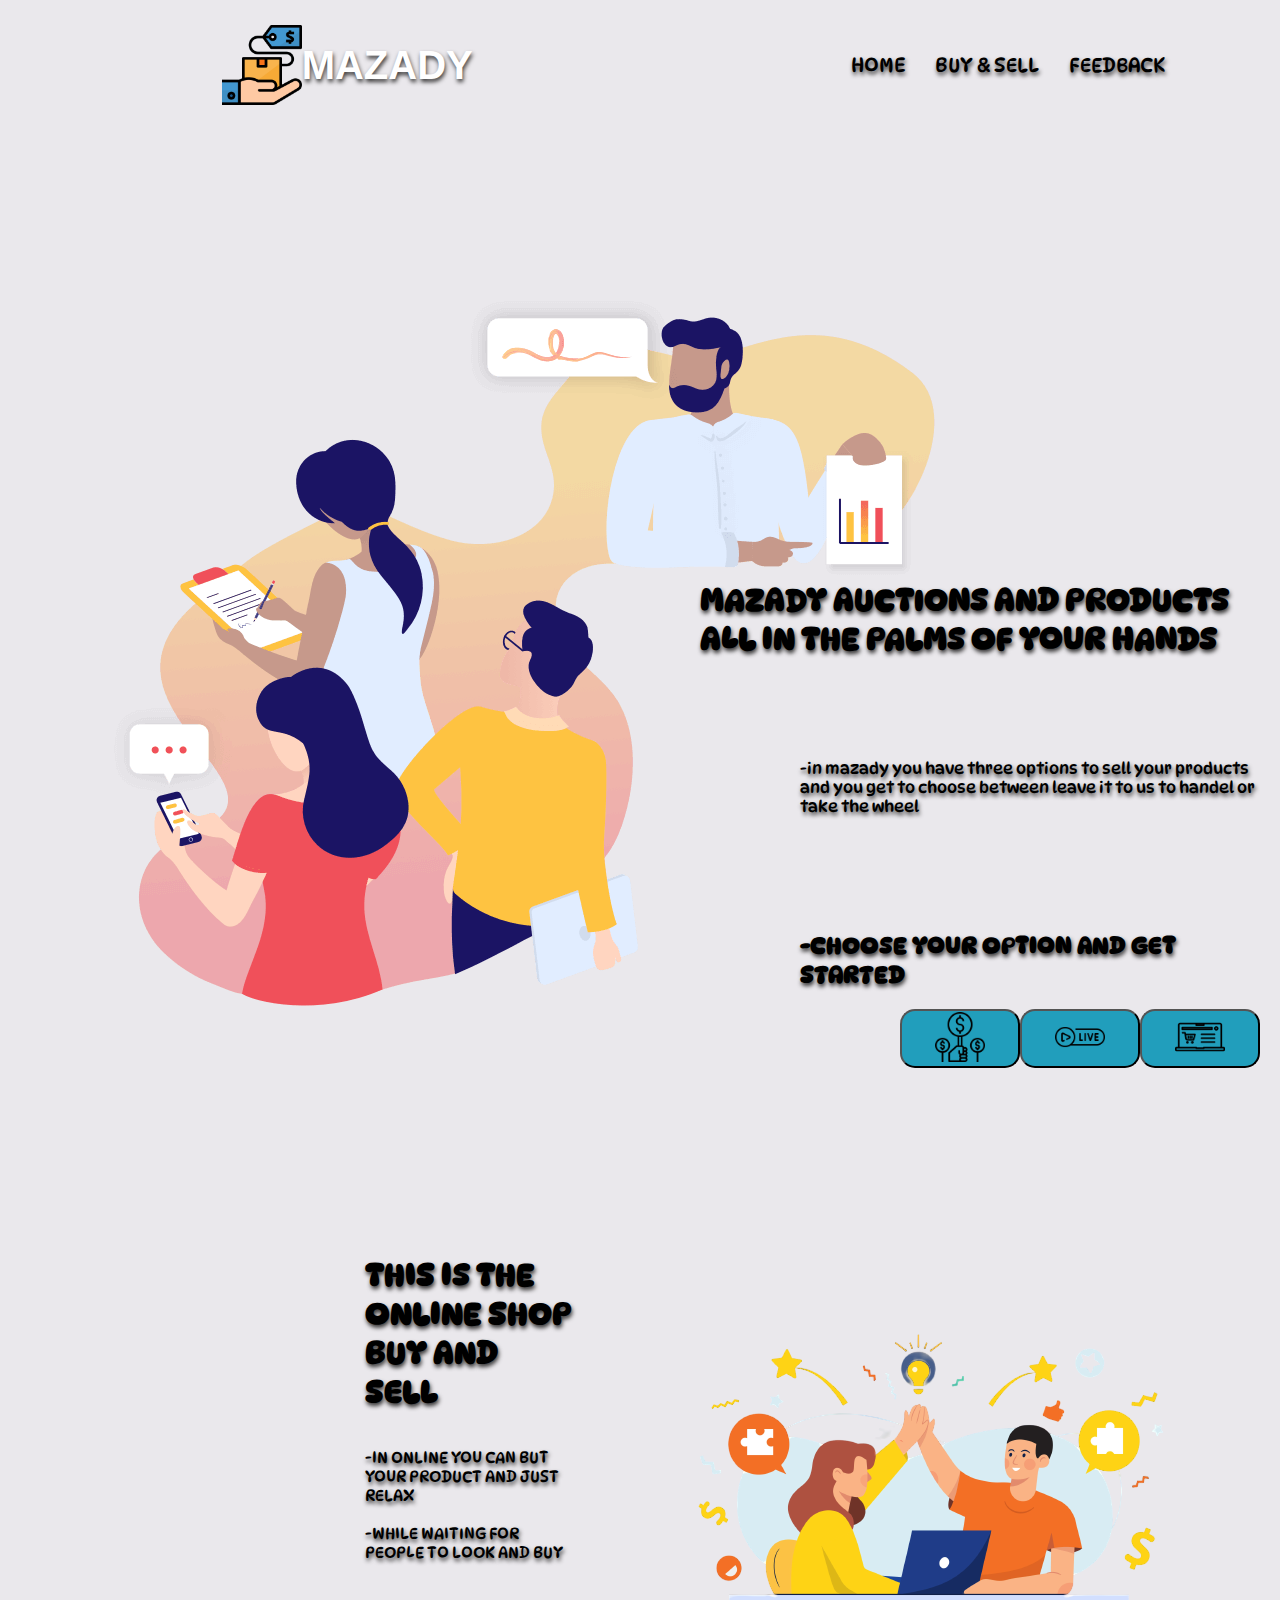
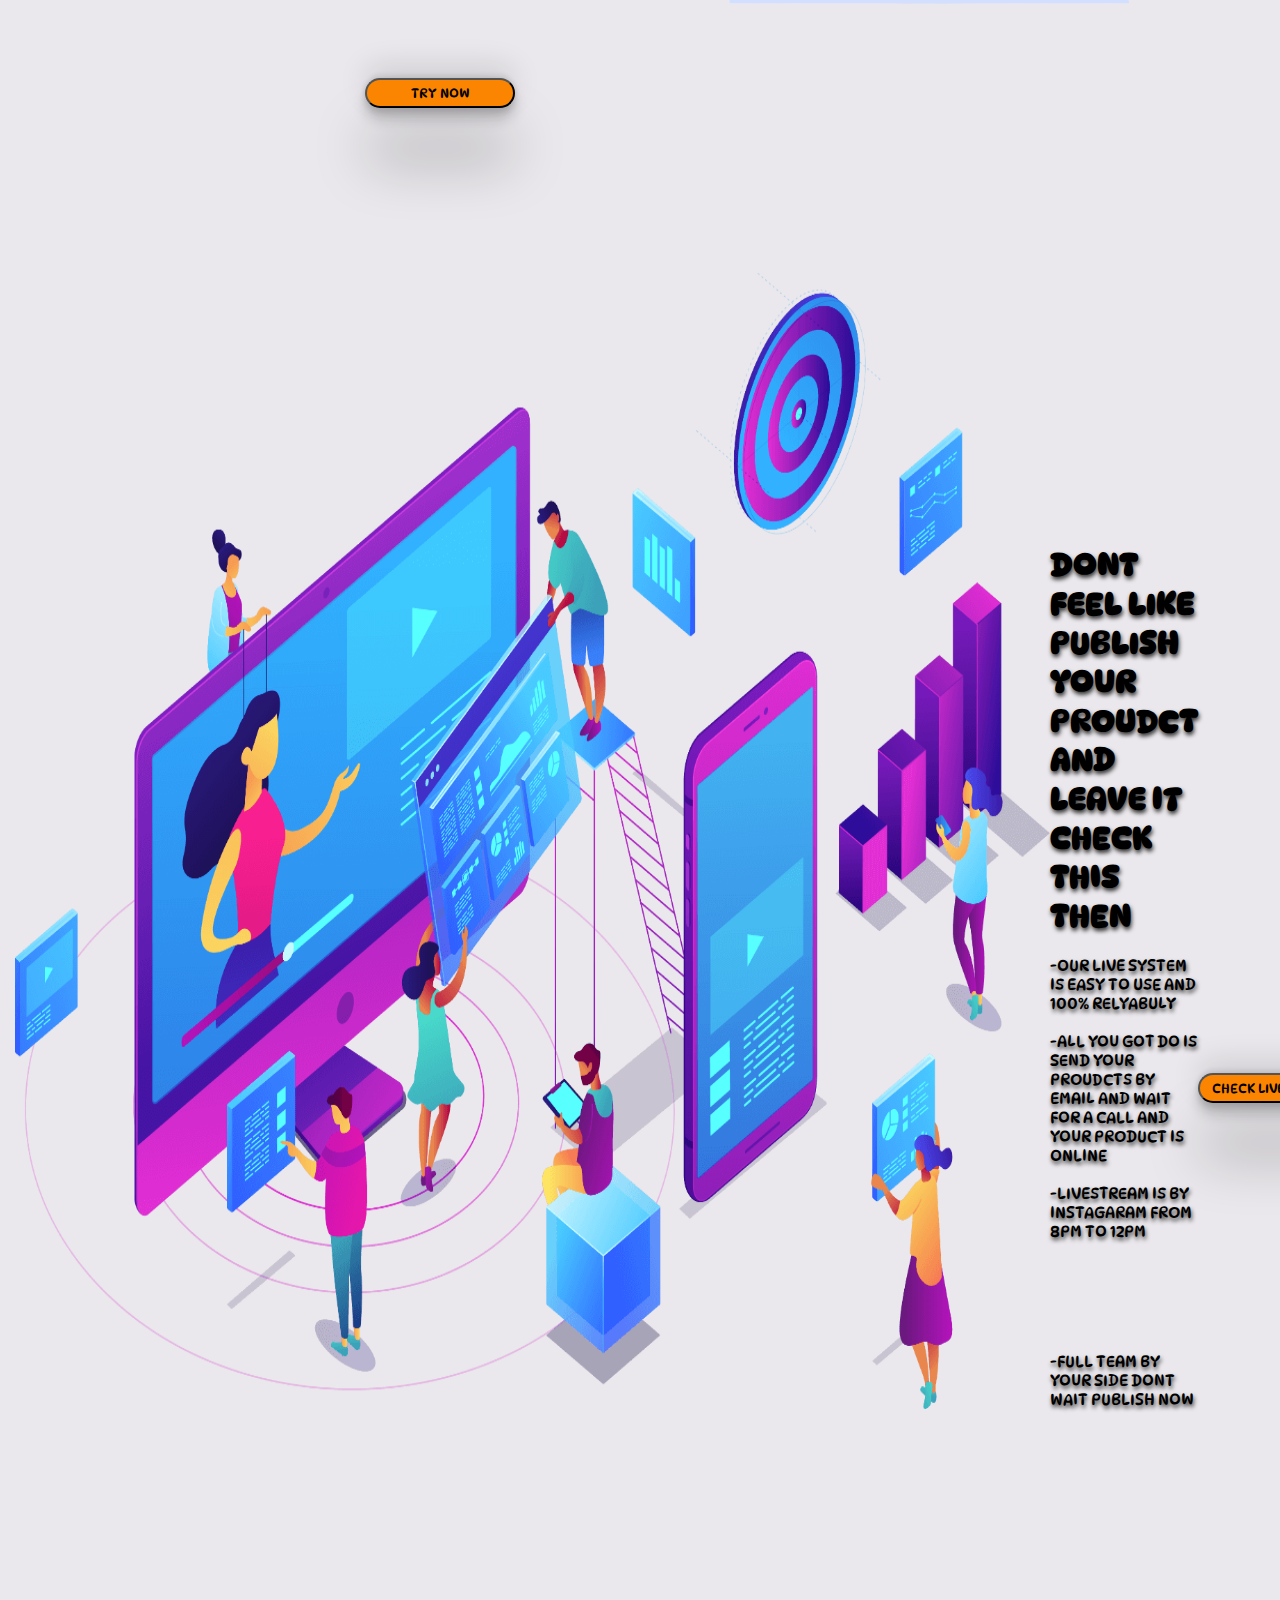
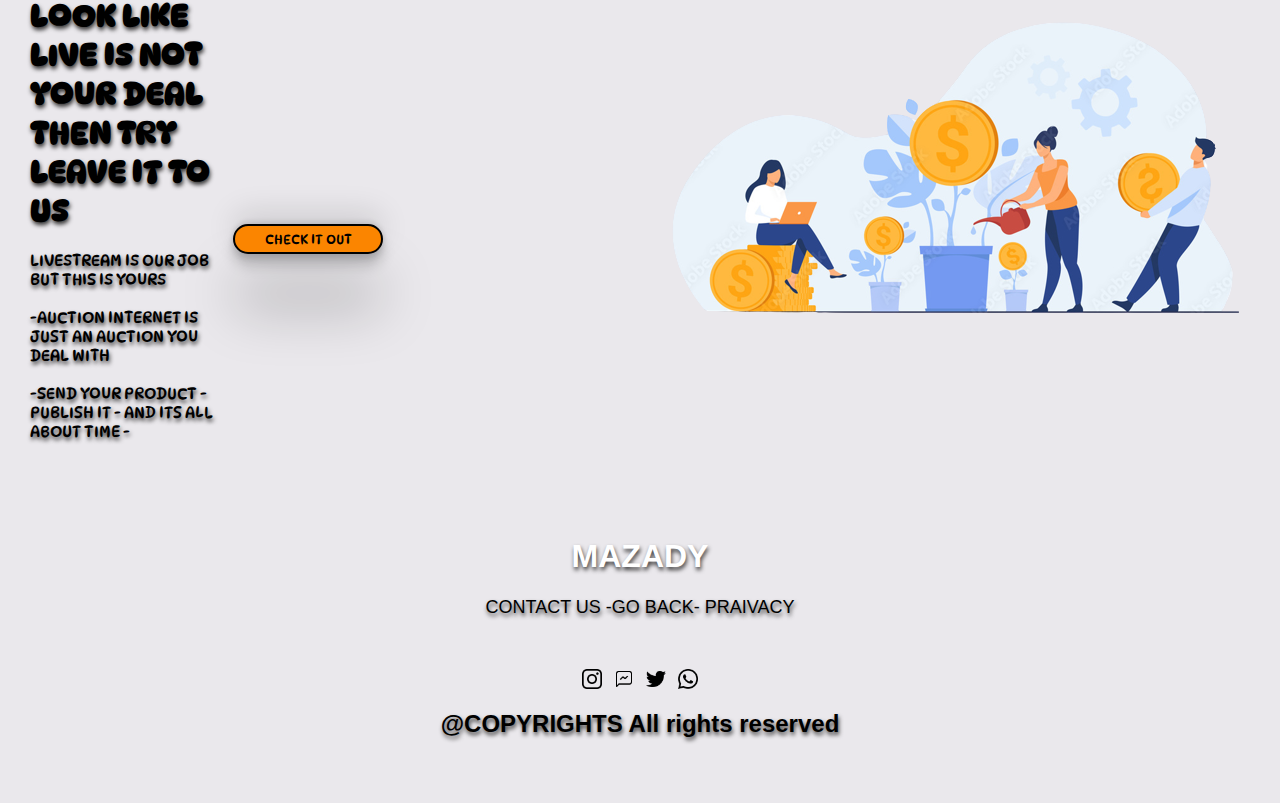
<file: HOMEPAGE.html>
<!DOCTYPE html>
<html lang="en">
<head>
    
    <title>  MAZADY </title>

   <link rel="stylesheet" href="./style.css">

    <link rel="pics" href="./pics/">

    <link rel="icon" href="./pics/trade.png">



    <link rel="preconnect" href="https://fonts.googleapis.com">
    <link rel="preconnect" href="https://fonts.gstatic.com" crossorigin>
    <link href="https://fonts.googleapis.com/css2?family=DynaPuff&display=swap" rel="stylesheet">


</head>
<body>
    

<div id="headcontainer" class="as">

    <div class="header-left">

<img src="pics/trade.png" alt="logo">


 <h1> MAZADY </h1>


     </div >

      <div  class="header-center" > 
        

         <a class="as" href="HOMEPAGE.html">HOME</a>

         <a class="as" href="buy$sell.html">BUY & SELL</a>
        
         <a class="as" href="feedback.html">FEEDBACK</a>

         

       

        
     </div> 

 
   

 

    <div  class="dropdown">

        
        <button  class="dropbtn"><img src="pics/menu-button-of-three-horizontal-lines.png" alt="menu"></button>
         <div class="dropdown-content">
            
         
          <a href="loginpage.html"><img src="pics/user.png" alt=""  >Log in</a>
           <a href="ADDTRANS.html"><img src="pics/plus.png" alt=""> ADD </a>
           <a href="contactus.html"><img src="pics/contact-mail.png" alt=""> CONTACT US </a>
           <a href="https://www.instagram.com/"> <img src="pics/instagram.png" alt=""> INSTAGARAM </a>
         </div>
        
      </div>

      
     
</div>

<div class="pictoleft">
<img src="pics/kisspng-enterprise-public-relations-sales-team-tritium-sof-cmo-incrementar-las-ventas-en-una-empresa-forcem-5d396825be6788.1349673115640433017799.png" alt="">

</div>
<div id="site-container1">

   
    <h1 class=" classh1"> MAZADY AUCTIONS AND PRODUCTS ALL IN THE PALMS OF YOUR HANDS </h1>

    <p class="par">-in mazady you have three options to sell your products and you get to choose between leave it to us to handel or take the wheel <br><br></p>

    <h2 class="par">-CHOOSE YOUR OPTION AND GET STARTED</h2>



</div>


<div class="mycontainer">


    

<a href=""></a>

<a href="#online-auction" ><button class="sty"><img src="pics/auction (1).png" alt=""></button></a>

<a href="#live" ><button class="sty"><img src="pics/instagram-stories.png" alt=""></button></a>

<a href="#online" ><button class="sty"><img src="pics/online-store.png" alt=""></button></a>



</div>

<div class="onlineshop" id="online">


<div id="onlinetext"><h1>THIS IS THE ONLINE SHOP BUY AND SELL </h1>

<p>-IN ONLINE YOU CAN BUT YOUR PRODUCT AND JUST RELAX <br> <br> -WHILE WAITING FOR PEOPLE TO LOOK AND BUY  </p>


 <a href="ADDPAGE.html"><button id="ONILNEBUTTON">TRY NOW </button></a>



</div >


<div id="onlinepic"><img src="pics/mazady_first_pic-removebg-preview.png" alt=""></div>


</div>


<div id="live" >

<div id="livepic"><img src="pics/live.png" alt=""></div>


<div id="livetext">

<h1>DONT FEEL LIKE PUBLISH YOUR PROUDCT AND LEAVE IT CHECK THIS THEN</h1>

<p>-OUR LIVE SYSTEM IS EASY TO USE AND 100% RELYABULY

<br>

<br>
-ALL YOU GOT DO IS SEND YOUR PROUDCTS BY EMAIL AND WAIT FOR A CALL AND YOUR PRODUCT IS ONLINE 


<br><br>

-LIVESTREAM IS BY INSTAGARAM FROM 8PM TO 12PM

<br>
<br>
<br>
<br>
<br>
<br>
<p></p>
</p>

-FULL TEAM BY YOUR SIDE DONT WAIT PUBLISH NOW



</div>

<a style="text-decoration:none ;" href="ADDPAGE.html" id="live"><button id="livebutton"> CHECK LIVESTREAM</button></a>


</div>


<div id="auction">


<div id="auctiontext">

<h1>LOOK LIKE LIVE IS NOT YOUR DEAL THEN TRY LEAVE IT TO US</h1>

<p>LIVESTREAM IS OUR JOB BUT THIS IS YOURS
    
<br>
<br>

-AUCTION INTERNET IS JUST AN AUCTION YOU DEAL WITH

<br>
<br>

-SEND YOUR PRODUCT      -      PUBLISH IT     -  AND ITS ALL ABOUT TIME   -
</p>
</div>





   <a href="ADDPAGE.html"> <button id="auctionbutton">CHECK IT OUT</button> </a>






<div id="auctionpic">

<img src="pics/1000_F_358055752_T60jOCg5yo39SYCqsx532VmPVoKMJmtc-removebg-preview.png" alt="" id="online-auction">


</div>






</div>



<footer class="footer">


    <div class="texty">
 

        <h1>MAZADY</h1>

        


    </div>

    <div class="btwe">
 

    <a href="" style="color:black; text-decoration: none; font-size: large;  ">   CONTACT US </a>

    <a href="" style="color:black; text-decoration: none; font-size: large;  ">-GO BACK- </a>

    <a href="" style="color:black; text-decoration: none; font-size: large;  "> PRAIVACY</a>

     
    </div>

    <div class="source" >

    <a href=""><button  class="source"><img src="pics/instagram (1).png" alt=""></button></a>

    <a href=""><button  class="source"><img src="pics/message.png" alt=""></button></a>

    <a href=""><button  class="source"><img src="pics/twitter.png" alt=""></button></a>

    <a href=""><button  class="source"><img src="pics/whatsapp.png" alt=""></button></a>

    </div>


    <h2 style="color: black;">@COPYRIGHTS All rights reserved</h2>

</footer>




</body>


</html>
</file>
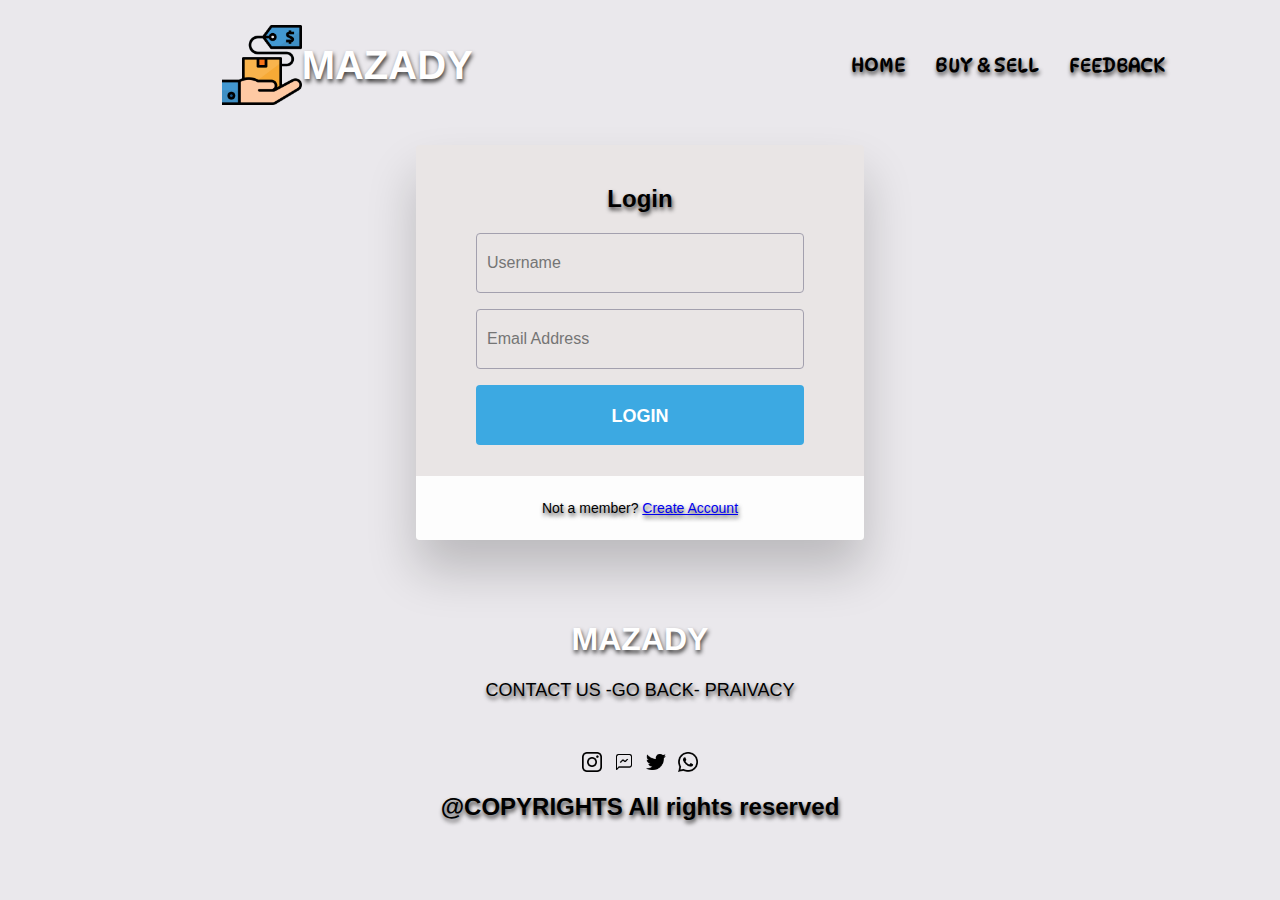
<file: loginpage.html>
<!DOCTYPE html>
<html lang="en">
<head>
    <meta name="google-signin-scope" content="profile email">
    <meta name="google-signin-client_id" content="581189128881-1guvq3o0oeh2jdhb6h74bbn6gp38l658.apps.googleusercontent.com">
    <script src="https://apis.google.com/js/platform.js" async defer></script>

    <link rel="stylesheet" href="./login.css">

    <link rel="preconnect" href="https://fonts.googleapis.com">
    <link rel="preconnect" href="https://fonts.gstatic.com" crossorigin>
    <link href="https://fonts.googleapis.com/css2?family=DynaPuff&display=swap" rel="stylesheet">


    

    <link rel="icon" href="./pics/trade.png">

    <title>Document</title>
</head>
<body>

    

    <div id="headcontainer" class="as">

        <div class="header-left">
    
    <img src="pics/trade.png" alt="logo">
    
    
     <h1> MAZADY </h1>
    
    
         </div >
    
          <div  class="header-center" > 
            
    
             <a class="as" href="Index.html">HOME</a>
    
             <a class="as" href="buy$sell.html">BUY & SELL</a>
            
             <a class="as" href="feedback.html">FEEDBACK</a>
    
             
    
           
    
            
         </div> 
    
     
       
    
     
    
        <div  class="dropdown">
    
            
            <button  class="dropbtn"><img src="pics/menu-button-of-three-horizontal-lines.png" alt="menu"></button>
             <div class="dropdown-content">
                
             
              <a href="loginpage.html"><img src="pics/user.png" alt=""    > <h6  id="change-me">login</h6></a>
               <a href="ADDTRANS.html"><img src="pics/plus.png" alt=""> ADD </a>
               <a href="contactus.html"><img src="pics/contact-mail.png" alt=""> CONTACT US </a>
               <a href="https://www.instagram.com/"> <img src="pics/instagram.png" alt=""> INSTAGARAM </a>
             </div>
            
          </div>
    
          
         
    </div>



    <div id="login-form-wrap">
        <h2>Login</h2>
        <form id="login-form">
          <p>
          <input type="text" id="username" name="username" placeholder="Username" required><i class="validation"><span></span><span></span></i>
          </p>
          <p>
          <input type="email" id="email" name="email" placeholder="Email Address" required><i class="validation"><span></span><span></span></i>
          </p>
          <p>
         <a href="Index.html"> <input type="submit" id="login" onclick=" log_in()" value="Login"></a> 
          </p>
        </form>
        <div class="g-signin2" data-onsuccess="onSignIn"></div>
        <div id="create-account-wrap">
          <p>Not a member? <a href="#">Create Account</a><p>
        </div><!--create-account-wrap-->
        
      </div>
    
</div>


</div>






    <footer class="footer">


        <div class="texty">
     
    
            <h1>MAZADY</h1>
    
            
    
    
        </div>
    
        <div class="btwe">
     
    
        <a href="" style="color:black; text-decoration: none; font-size: large;  ">   CONTACT US </a>
    
        <a href="" style="color:black; text-decoration: none; font-size: large;  ">-GO BACK- </a>
    
        <a href="" style="color:black; text-decoration: none; font-size: large;  "> PRAIVACY</a>
    
         
        </div>
    
        <div class="source" >
    
        <a href=""><button  class="source"><img src="pics/instagram (1).png" alt=""></button></a>
    
        <a href=""><button  class="source"><img src="pics/message.png" alt=""></button></a>
    
        <a href=""><button  class="source"><img src="pics/twitter.png" alt=""></button></a>
    
        <a href=""><button  class="source"><img src="pics/whatsapp.png" alt=""></button></a>
    
        </div>
    
    
        <h2 style="color: black;">@COPYRIGHTS All rights reserved</h2>
    
    </footer>
    


<script>

function onSignIn(googleUser) {
  var profile = googleUser.getBasicProfile();
  console.log('ID: ' + profile.getId()); // Do not send to your backend! Use an ID token instead.
  console.log('Name: ' + profile.getName());
  console.log('Image URL: ' + profile.getImageUrl());
  console.log('Email: ' + profile.getEmail()); // This is null if the 'email' scope is not present.
}



function log_in(){


   let thisone =  document.getElementById("username").value;




   thisone = document.getElementById("change-me").innerHTML ;



}









</script>

</body>
</html>
</file>
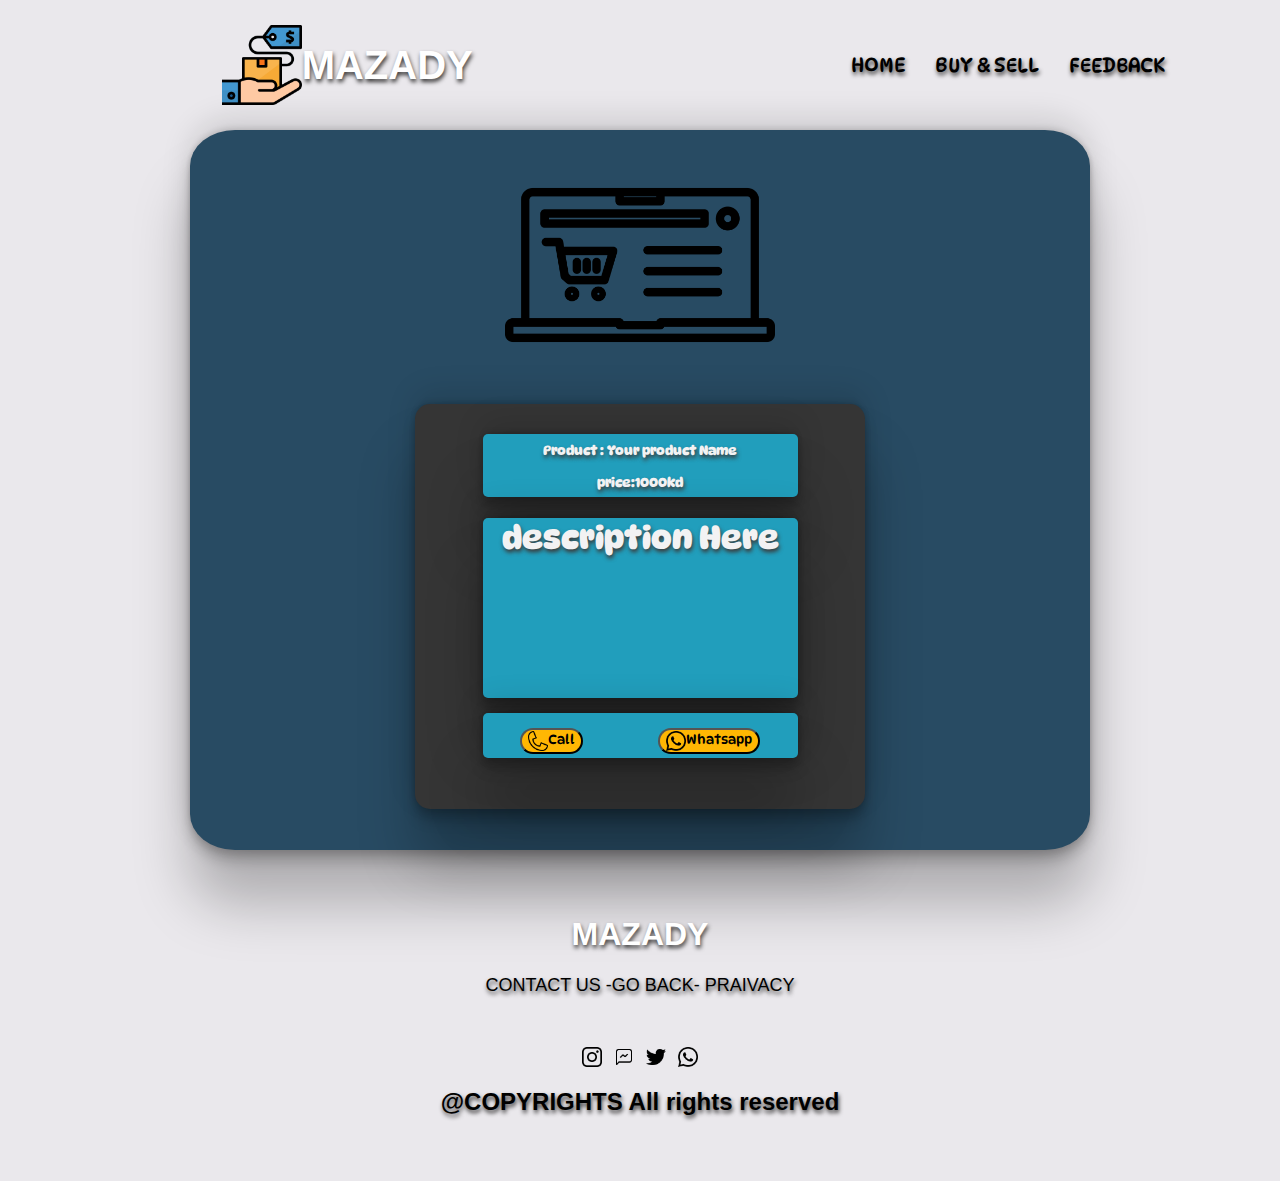
<file: onlineRpage.html>
<!DOCTYPE html>
<html lang="en">
<head>
    <meta charset="UTF-8">
    <meta http-equiv="X-UA-Compatible" content="IE=edge">
    <meta name="viewport" content="width=device-width, initial-scale=1.0">

    <link rel="stylesheet" href="./onlineRpage.css">

    <link rel="preconnect" href="https://fonts.googleapis.com">
    <link rel="preconnect" href="https://fonts.gstatic.com" crossorigin>
    <link href="https://fonts.googleapis.com/css2?family=DynaPuff&display=swap" rel="stylesheet">



    <title>Online</title>
</head>
<body>
    

    <div id="headcontainer" class="as">

        <div class="header-left">
    
    <img src="pics/trade.png" alt="logo">
    
    
     <h1> MAZADY </h1>
    
    
         </div >
    
          <div  class="header-center" > 
            
    
             <a class="as" href="Index.html">HOME</a>
    
             <a class="as" href="buy$sell.html">BUY & SELL</a>
            
             <a class="as" href="feedback.html">FEEDBACK</a>
    
             
    
           
    
            
         </div> 
    
     
       
    
     
    
        <div  class="dropdown">
    
            
            <button  class="dropbtn"><img src="pics/menu-button-of-three-horizontal-lines.png" alt="menu"></button>
             <div class="dropdown-content">
                
             
              <a href="loginpage.html"><img src="pics/user.png" alt=""  >Log in</a>
               <a href="ADDTRANS.html"><img src="pics/plus.png" alt=""> ADD </a>
               <a href="contactus.html"><img src="pics/contact-mail.png" alt=""> CONTACT US </a>
               <a href="https://www.instagram.com/"> <img src="pics/instagram.png" alt=""> INSTAGARAM </a>
             </div>
            
          </div>
    
          
         
    </div>





<div class="product_container">

<div class="product">


<div class="imagee">

<img src="pics/online-store.png" alt=" product"> 

</div>

<div class="boxyy">

<div class="first-text">

    <h5>Product : Your product Name <br><br>  price:1000kd</h5>

</div>

<div class="second-text">

<h1>description Here</h1>


</div>


<div class="conta">

<div >

<a href=""  style="text-decoration: none;"><button class="end" > <img style=" width: 20px;" src="pics/phone.png" alt=""> Call</button></a>




</div>

<div >

    <a href="" style="text-decoration: none;"><button class="end"> <img style=" width: 20px;" src="pics/whatsapp.png" alt=""> Whatsapp</button></a>

</div>

</div>



    
</div>



</div>



</div>


</div>









    <footer class="footer">


        <div class="texty">
     
    
            <h1>MAZADY</h1>
    
            
    
    
        </div>
    
        <div class="btwe">
     
    
        <a href="" style="color:black; text-decoration: none; font-size: large;  ">   CONTACT US </a>
    
        <a href="" style="color:black; text-decoration: none; font-size: large;  ">-GO BACK- </a>
    
        <a href="" style="color:black; text-decoration: none; font-size: large;  "> PRAIVACY</a>
    
         
        </div>
    
        <div class="source" >
    
        <a href=""><button  class="source"><img src="pics/instagram (1).png" alt=""></button></a>
    
        <a href=""><button  class="source"><img src="pics/message.png" alt=""></button></a>
    
        <a href=""><button  class="source"><img src="pics/twitter.png" alt=""></button></a>
    
        <a href=""><button  class="source"><img src="pics/whatsapp.png" alt=""></button></a>
    
        </div>
    
    
        <h2 style="color: black;">@COPYRIGHTS All rights reserved</h2>
    
    </footer>





</body>
</html>
</file>
<file: style.css>
#headcontainer{

    display: flex;

    justify-content: space-around;


   


 width: 195vh;

 height: 70px;

 padding: 15px;

 /* box-shadow: rgba(0, 0, 0, 0.25) 0px 54px 55px, rgba(0, 0, 0, 0.12) 0px -12px 30px, rgba(0, 0, 0, 0.12) 0px 4px 6px, rgba(0, 0, 0, 0.17) 0px 12px 13px, rgba(0, 0, 0, 0.09) 0px -3px 5px; */

 color: #FFFFFF;

 text-shadow: 1px 3px 4px #3b3a3a;

 font-size: 20px;

 font-family: Verdana, Geneva, Tahoma, sans-serif ;

 
  transition: 0.5s ;

 

}




 .dropdown button img{
width: 30px;

height: 30px;

}

 .dropdown button {

   background-color: transparent;

   border: 0px;

   border-radius: 50%;

   padding: 10px;

   transition: 0.5s;

   
}


.dropdown button:hover{

    margin-bottom: 15px;

    cursor:pointer;

   opacity: 0.5;

   border-radius: 50%;
    
   transition: 0.5s;

}

body{

   margin: auto;

    font-family: Verdana, Geneva, Tahoma, sans-serif;

    text-decoration: none;

    background-color: #D9D9D9;

    text-shadow: 1px 3px 4px #3b3a3a;

    background-color: #eae8ec;

}

.header-left{

    display: flex;

    justify-content: left;

    align-items: center;

    margin: 20px;

    padding: 5px;

    transition: 0.5s;




}

.header-left:hover{

    margin-top: 5px;

   

    transition: 0.5s;
}

.header-left img{

    width: 80px;

    height: 80px;

    transition: 0.5s;
}

.header-right{

    display: flex;

    justify-content: right;

    align-items: center;
}

.header-center{

    display: flex;

    justify-content: space-evenly;

    align-items: center;

    padding: 5px;

    margin-right: 50px;

    transition: 0.5s;

}

.as{

    color: black;

    margin: 15px;

    text-decoration: none;

    transition: 0.5s;

    font-family: 'DynaPuff', cursive;

}

.as:hover{

  margin-top: 5px;

  padding: 5px;
 
  transition: 0.5s;
}





.dropbtn {
    background-color: transparent;
    color: white;
    padding: 5;
    font-size: 16px;
    border: none;



    
  }
  
  /* The container <div> - needed to position the dropdown content */
  .dropdown {
    position: relative;
    display: inline-block;
    margin-right: px;
  }
  
  /* Dropdown Content (Hidden by Default) */
  .dropdown-content {
    display: none;
    position:absolute;
    background-color: #f1f1f1;
    width: 250px;
    box-shadow: 0px 8px 16px 0px rgba(0,0,0,0.2);
    z-index: 1;
   justify-content: left;
   align-items: left;

   border-radius: 15px;

   


  }
  
  /* Links inside the dropdown */
  .dropdown-content a {
    color: black;
    padding: 12px 16px;
    text-decoration: none;
    display: block;
    justify-content: left;
    align-items: left;
  }
  
  /* Change color of dropdown links on hover */
  .dropdown-content a:hover {background-color: #ddd;}
  
  /* Show the dropdown menu on hover */
  .dropdown:hover .dropdown-content {display: block;}
  
  /* Change the background color of the dropdown button when the dropdown content is shown */
  .dropdown:hover .dropbtn {background-color:transparent;}

  .dropdown img{

 width: 20px;

  }

  .dropbtn img{

  width: 32px;

  }


  .pictoleft{

    display: flex;

 position: absolute;

  z-index: 1;

  

  }



  #site-container1{

    display: flex;
    
    flex-wrap: wrap;
    
    flex-direction: row;
    
    padding-top:150px;
    
    margin-left:350px;
        
    
    }

  .classh1{

    display: flex;

    flex-direction: row;

    align-items: center;

    justify-content: center;

    font-family: 'DynaPuff', cursive;
    

    z-index: 2;

    margin-top: 300px;

    margin-left: 350px;

  }

  .par{
 display: flex;
 
 flex-wrap: wrap;

 margin-left: 450px;
  z-index: 2;

  font-family: 'DynaPuff', cursive;


  margin-top: 80px;


  }

 .mycontainer{

 display: flex;

 justify-content: space-between;

 margin-left: 100vh;

 margin-right: 500px;


 }

 .mycontainer img {

  /* box-shadow: rgba(0, 0, 0, 0.25) 0px 54px 55px, rgba(0, 0, 0, 0.12) 0px -12px 30px, rgba(0, 0, 0, 0.12) 0px 4px 6px, rgba(0, 0, 0, 0.17) 0px 12px 13px, rgba(0, 0, 0, 0.09) 0px -3px 5px; */

  width: 50px;
 }

 .sty{

   border-radius: 15px;

 background-color: #219EBC ;
 transition: 0.5s;

 width: 120px;


 }

 .sty:hover{

 margin-top: 5px;

 transition: 0.5s;

 box-shadow: rgba(0, 0, 0, 0.25) 0px 54px 55px, rgba(0, 0, 0, 0.12) 0px -12px 30px, rgba(0, 0, 0, 0.12) 0px 4px 6px, rgba(0, 0, 0, 0.17) 0px 12px 13px, rgba(0, 0, 0, 0.09) 0px -3px 5px;


 }



 #online{}

 #live{}

 #online-auction{}




.onlineshop{

display: flex;

margin: auto;

margin-top: 150px;

justify-content: space-between;

align-items: center;
font-family: 'DynaPuff', cursive;

}


#onlinetext{


display: flex;

 width: 700px;
flex-wrap: wrap;

padding: 15px;
margin-left: 350px;
}

#onilnepic{

  display: flex;

 

 

}

#ONILNEBUTTON{


  margin-top: 100px;

 height: 30px;

  padding: 5px;

  align-items: center;

  justify-content: center;

  border-radius: 15px;

width: 150px;

 background-color: #FB8500 ;

 transition: 0.5s;

 font-family: 'DynaPuff', cursive;

 box-shadow: rgba(0, 0, 0, 0.25) 0px 54px 55px, rgba(0, 0, 0, 0.12) 0px -12px 30px, rgba(0, 0, 0, 0.12) 0px 4px 6px, rgba(0, 0, 0, 0.17) 0px 12px 13px, rgba(0, 0, 0, 0.09) 0px -3px 5px;


 
}

#ONILNEBUTTON:hover{

  height: 35px;

  transition: 0.5s;



}


#live{


display: flex;

justify-content: space-between;
margin: auto;

margin-top: 150px;

font-family: 'DynaPuff', cursive;

font-style: none;


}

#livepic{

display: flex;

margin-left: 15px;



}

#livepic img{

  width: 115vh;
}

#livetext{

margin-top: 250px;

}

#livebutton{

  display: flex;

  margin-top: 650px;

  margin-right: 150px;

  height: 30px;

  padding: 5px;

  align-items: center;

  justify-content: center;

  border-radius: 15px;

 width: 150px;

 background-color: #FB8500 ;

 transition: 0.5s;

 box-shadow: rgba(0, 0, 0, 0.25) 0px 54px 55px, rgba(0, 0, 0, 0.12) 0px -12px 30px, rgba(0, 0, 0, 0.12) 0px 4px 6px, rgba(0, 0, 0, 0.17) 0px 12px 13px, rgba(0, 0, 0, 0.09) 0px -3px 5px;

 

 font-family: 'DynaPuff', cursive;

}

#livebutton:hover{

  height: 35px;

  transition: 0.5s;

  



}

#auction{

display: flex;

justify-content: space-between;



margin-top: 150px;

padding: 15px;

}

#auctionpic{

margin-top: px;

}

#auctiontext{

margin-left: 15px;

font-family: 'DynaPuff', cursive;

}

#auctionbutton{

margin-top: 250px;

margin-right: 250px;

height: 30px;

padding: 5px;

align-items: center;

justify-content: center;

border-radius: 15px;

width: 150px;

background-color: #FB8500 ;

transition: 0.5s;

box-shadow: rgba(0, 0, 0, 0.25) 0px 54px 55px, rgba(0, 0, 0, 0.12) 0px -12px 30px, rgba(0, 0, 0, 0.12) 0px 4px 6px, rgba(0, 0, 0, 0.17) 0px 12px 13px, rgba(0, 0, 0, 0.09) 0px -3px 5px;

border: 2px solid black;


font-family: 'DynaPuff', cursive;


}

#auctionbutton:hover{


  height: 35px;

  transition: 0.5s;

  

}

.footer{

display: flex;



align-items: center;

bottom: 1;

color: white;

margin: 15px;

padding: 30px;

flex-direction: column;



} 





.texty{

  display: flex;

  flex-direction: row;

  justify-content: space-around;

  align-items: center;



  
}

.betw{

  display: flex;

  padding-left: 80px;

  justify-content: space-around;

  

}

.source{

background-color: transparent;

border: none;

margin-top: 25px;

transition: 0.5s;

display: flex;

}

.source img {

width: 20px;

}

.source:hover{

margin-top: 15px;

transition: 0.5s;


}

/* The Modal (background) */
.modal {
  display: none; /* Hidden by default */
  position: fixed; /* Stay in place */
  z-index: 1; /* Sit on top */
  left: 0;
  top: 0;
  width: 100%; /* Full width */
  height: 100%; /* Full height */
  overflow: auto; /* Enable scroll if needed */
  background-color: rgb(0,0,0); /* Fallback color */
  background-color: rgba(0,0,0,0.4); /* Black w/ opacity */
  padding-top: 60px;

}

/* Modal Content/Box */
.modal-content {
  background-color: #fefefe;
  margin: 5px auto; /* 15% from the top and centered */
  border: 1px solid #888;
  width: 50%; /* Could be more or less, depending on screen size */
  height: 20%;

}


/* The Close Button */
.close {
  /* Position it in the top right corner outside of the modal */
  position: absolute;
  right: 25px;
  top: 0;
  color: #000;
  font-size: 35px;
  font-weight: bold;
}

/* Close button on hover */
.close:hover,
.close:focus {
  color: red;
  cursor: pointer;
}

/* Add Zoom Animation */
.animate {
  -webkit-animation: animatezoom 0.6s;
  animation: animatezoom 0.6s
}

@-webkit-keyframes animatezoom {
  from {-webkit-transform: scale(0)}
  to {-webkit-transform: scale(1)}
}

@keyframes animatezoom {
  from {transform: scale(0)}
  to {transform: scale(1)}
}

:-webkit-full-screen{

  width: fit-content;
}
</file>
<file: ADDPAGEc.css>
#headcontainer{

    display: flex;

    justify-content: space-around;


   


 width: 195vh;

 height: 70px;

 padding: 15px;

 /* box-shadow: rgba(0, 0, 0, 0.25) 0px 54px 55px, rgba(0, 0, 0, 0.12) 0px -12px 30px, rgba(0, 0, 0, 0.12) 0px 4px 6px, rgba(0, 0, 0, 0.17) 0px 12px 13px, rgba(0, 0, 0, 0.09) 0px -3px 5px; */

 color: #FFFFFF;

 text-shadow: 1px 3px 4px #3b3a3a;

 font-size: 20px;

 font-family: Verdana, Geneva, Tahoma, sans-serif ;

 
  transition: 0.5s ;

 

}




 .dropdown button img{
width: 30px;

height: 30px;

}

 .dropdown button {

   background-color: transparent;

   border: 0px;

   border-radius: 50%;

   padding: 10px;

   transition: 0.5s;

   
}


.dropdown button:hover{

    margin-bottom: 15px;

    cursor:pointer;

   opacity: 0.5;

   border-radius: 50%;
    
   transition: 0.5s;

}

body{

   margin: auto;

    font-family: Verdana, Geneva, Tahoma, sans-serif;

    text-decoration: none;

    background-color: #D9D9D9;

    text-shadow: 1px 3px 4px #3b3a3a;

    background-color: #eae8ec;

}

.header-left{

    display: flex;

    justify-content: left;

    align-items: center;

    margin: 20px;

    padding: 5px;

    transition: 0.5s;




}

.header-left:hover{

    margin-top: 5px;

   

    transition: 0.5s;
}

.header-left img{

    width: 80px;

    height: 80px;

    transition: 0.5s;
}

.header-right{

    display: flex;

    justify-content: right;

    align-items: center;
}

.header-center{

    display: flex;

    justify-content: space-evenly;

    align-items: center;

    padding: 5px;

    margin-right: 50px;

    transition: 0.5s;

}

.as{

    color: black;

    margin: 15px;

    text-decoration: none;

    transition: 0.5s;

    font-family: 'DynaPuff', cursive;

}

.as:hover{

  margin-top: 5px;

  padding: 5px;
 
  transition: 0.5s;
}


.dropbtn {
    background-color: transparent;
    color: white;
    padding: 5;
    font-size: 16px;
    border: none;



    
  }
  
  /* The container <div> - needed to position the dropdown content */
  .dropdown {
    position: relative;
    display: inline-block;
    margin-right: px;
  }
  
  /* Dropdown Content (Hidden by Default) */
  .dropdown-content {
    display: none;
    position:absolute;
    background-color: #f1f1f1;
    width: 250px;
    box-shadow: 0px 8px 16px 0px rgba(0,0,0,0.2);
    z-index: 1;
   justify-content: left;
   align-items: left;

   border-radius: 15px;

   


  }
  
  /* Links inside the dropdown */
  .dropdown-content a {
    color: black;
    padding: 12px 16px;
    text-decoration: none;
    display: block;
    justify-content: left;
    align-items: left;
  }
  
  /* Change color of dropdown links on hover */
  .dropdown-content a:hover {background-color: #ddd;}
  
  /* Show the dropdown menu on hover */
  .dropdown:hover .dropdown-content {display: block;}
  
  /* Change the background color of the dropdown button when the dropdown content is shown */
  .dropdown:hover .dropbtn {background-color:transparent;}

  .dropdown img{

 width: 20px;

  }

  .dropbtn img{

  width: 32px;

  }

  .footer{

    display: flex;
    
    
    
    align-items: center;
    
    bottom: 1;
    
    color: white;
    
    margin: 15px;
    
    padding: 30px;
    
    flex-direction: column;
    
    
    
    } 
    
    
    
    
    
    .texty{
    
      display: flex;
    
      flex-direction: row;
    
      justify-content: space-around;
    
      align-items: center;
    
    
    
      
    }
    
    .betw{
    
      display: flex;
    
      padding-left: 80px;
    
      justify-content: space-around;
    
      
    
    }
    
    .source{
    
    background-color: transparent;
    
    border: none;
    
    margin-top: 25px;
    
    transition: 0.5s;
    
    display: flex;
    
    }
    
    .source img {
    
    width: 20px;
    
    }
    
    .source:hover{
    
    margin-top: 15px;
    
    transition: 0.5s;
    
    
    }

    .containers{

    display: flex;

    justify-content: space-around;

    background-color: #032a3e ;

    width: 100vh;

    height: 110vh;

    margin: auto;

    padding: 15px;

    color:white;

    border-radius: 15%;

    box-shadow: rgba(0, 0, 0, 0.25) 0px 54px 55px, rgba(0, 0, 0, 0.12) 0px -12px 30px, rgba(0, 0, 0, 0.12) 0px 4px 6px, rgba(0, 0, 0, 0.17) 0px 12px 13px, rgba(0, 0, 0, 0.09) 0px -3px 5px;

  
    
    }

    .textbox{

    background-color: #ddd;

    width: 250px;

    height: fit-content;

    border-radius: 15vh;

    text-align: center;

   
    }

    .first{

   display: flex;

   justify-content: center;

   align-items: center;

   flex-direction: column;

   margin: 15px;

   border-radius: 50%;

   text-shadow: none;

   
   text-shadow: 1px 1px 2px rgb(255, 255, 255), 0 0 1em rgb(46, 46, 47), 0 0 0.2em rgb(8, 8, 9);
   

    }

    .next{

      display: flex;
      justify-content: center;
     
     
      flex-direction: row;

      background-color: #8ECAE6;
       border: none;
      border-radius: 15vh;
      text-shadow: 1px 1px 2px rgb(255, 255, 255), 0 0 1em rgb(80, 80, 82), 0 0 0.2em rgb(52, 52, 54);
    }


    .lab{

      display: flex;

      justify-content: center;

      flex-direction: column;

      align-items: center;

      


    }

    input{

      transition: 0.5s;
      margin: 15px;
    }

    input:hover{

     padding: 5px;

    

    transition: 0.5s;
    }

    .centers{

      justify-content: center;

       margin-left: 36vh;
      margin-top: 15px; 

    

      border: none;
        
      background-color: #8ECAE6;
      border-radius: 15px;
    }

    .centerss{

      border: none;
      background-color: #8ECAE6;
      border-radius: 15px;
    }
</file>
<file: ADDCSS.css>
#headcontainer{

    display: flex;

    justify-content: space-around;


   


 width: 195vh;

 height: 70px;

 padding: 15px;

 /* box-shadow: rgba(0, 0, 0, 0.25) 0px 54px 55px, rgba(0, 0, 0, 0.12) 0px -12px 30px, rgba(0, 0, 0, 0.12) 0px 4px 6px, rgba(0, 0, 0, 0.17) 0px 12px 13px, rgba(0, 0, 0, 0.09) 0px -3px 5px; */

 color: #FFFFFF;

 text-shadow: 1px 3px 4px #3b3a3a;

 font-size: 20px;

 font-family: Verdana, Geneva, Tahoma, sans-serif ;

 
  transition: 0.5s ;

 

}




 .dropdown button img{
width: 30px;

height: 30px;

}

 .dropdown button {

   background-color: transparent;

   border: 0px;

   border-radius: 50%;

   padding: 10px;

   transition: 0.5s;

   
}


.dropdown button:hover{

    margin-bottom: 15px;

    cursor:pointer;

   opacity: 0.5;

   border-radius: 50%;
    
   transition: 0.5s;

}

body{

   /* margin: auto; */

    font-family: Verdana, Geneva, Tahoma, sans-serif;

    text-decoration: none;

    background-color: #D9D9D9;

    text-shadow: 1px 3px 4px #3b3a3a;

    background-color: #eae8ec;

}

.header-left{

    display: flex;

    justify-content: left;

    align-items: center;

    margin: 20px;

    padding: 5px;

    transition: 0.5s;




}

.header-left:hover{

    margin-top: 5px;

   

    transition: 0.5s;
}

.header-left img{

    width: 80px;

    height: 80px;

    transition: 0.5s;
}

.header-right{

    display: flex;

    justify-content: right;

    align-items: center;
}

.header-center{

    display: flex;

    justify-content: space-evenly;

    align-items: center;

    padding: 5px;

    margin-right: 50px;

    transition: 0.5s;

}

.as{

    color: black;

    margin: 15px;

    text-decoration: none;

    transition: 0.5s;

    font-family: 'DynaPuff', cursive;

}

.as:hover{

  margin-top: 5px;

  padding: 5px;
 
  transition: 0.5s;
}

.dropbtn {
    background-color: transparent;
    color: white;
    padding: 5;
    font-size: 16px;
    border: none;



    
  }
  
  /* The container <div> - needed to position the dropdown content */
  .dropdown {
    position: relative;
    display: inline-block;
    margin-right: px;
  }
  
  /* Dropdown Content (Hidden by Default) */
  .dropdown-content {
    display: none;
    position:absolute;
    background-color: #f1f1f1;
    width: 250px;
    box-shadow: 0px 8px 16px 0px rgba(0,0,0,0.2);
    z-index: 1;
   justify-content: left;
   align-items: left;

   border-radius: 15px;

   


  }
  
  /* Links inside the dropdown */
  .dropdown-content a {
    color: black;
    padding: 12px 16px;
    text-decoration: none;
    display: block;
    justify-content: left;
    align-items: left;
  }
  
  /* Change color of dropdown links on hover */
  .dropdown-content a:hover {background-color: #ddd;}
  
  /* Show the dropdown menu on hover */
  .dropdown:hover .dropdown-content {display: block;}
  
  /* Change the background color of the dropdown button when the dropdown content is shown */
  .dropdown:hover .dropbtn {background-color:transparent;}

  .dropdown img{

 width: 20px;

  }

  .dropbtn img{

  width: 32px;

  }




  .cardz{


    margin: auto;


   display: flex;
    
   justify-content: center;

   flex-direction: row;



  }

  .bigcard{

    margin: 15px;

 
 background-color: #219EBC;

 height: 80vh;

 width: 100vh;

   box-shadow: rgba(0, 0, 0, 0.25) 0px 54px 55px, rgba(0, 0, 0, 0.12) 0px -12px 30px, rgba(0, 0, 0, 0.12) 0px 4px 6px, rgba(0, 0, 0, 0.17) 0px 12px 13px, rgba(0, 0, 0, 0.09) 0px -3px 5px; 

border-radius: 15vh;


transition: 0.5s;

position: relative;

padding: 15px;




 }

 .bigcard:hover{

  height: 85vh;

  width: 105vh;

  transition: 0.5s;

 }


.sizey{

width: 50vh;

margin-left: 65px;

margin-top: 15px;



}

.texts{

display: flex;

justify-content: center;

text-align: center;

font-family: 'DynaPuff', cursive;

}

.textss{

  display: flex;
  
  font-family: 'DynaPuff', cursive;

  justify-content: center;
  
  
  
  
  
  }

  .textsss{

    font-family: 'DynaPuff', cursive;

  }

  
.footer{

  display: flex;
  
  
  
  align-items: center;
  
  bottom: 1;
  
  color: white;
  
  margin: 15px;
  
  padding: 30px;
  
  flex-direction: column;
  
  
  
  } 
  
  
  
  
  
  .texty{
  
    display: flex;
  
    flex-direction: row;
  
    justify-content: space-around;
  
    align-items: center;
  
  
  
    
  }
  
  .betw{
  
    display: flex;
  
    padding-left: 80px;
  
    justify-content: space-around;
  
    
  
  }
  
  .source{
  
  background-color: transparent;
  
  border: none;
  
  margin-top: 25px;
  
  transition: 0.5s;
  
  display: flex;
  
  }
  
  .source img {
  
  width: 20px;
  
  }
  
  .source:hover{
  
  margin-top: 15px;
  
  transition: 0.5s;
  
  
  }
</file>
<file: auctionRpage.css>
#headcontainer{

    display: flex;

    justify-content: space-around;


   


 width: 195vh;

 height: 70px;

 padding: 15px;

 /* box-shadow: rgba(0, 0, 0, 0.25) 0px 54px 55px, rgba(0, 0, 0, 0.12) 0px -12px 30px, rgba(0, 0, 0, 0.12) 0px 4px 6px, rgba(0, 0, 0, 0.17) 0px 12px 13px, rgba(0, 0, 0, 0.09) 0px -3px 5px; */

 color: #FFFFFF;

 text-shadow: 1px 3px 4px #3b3a3a;

 font-size: 20px;

 font-family: Verdana, Geneva, Tahoma, sans-serif ;

 
  transition: 0.5s ;

 

}




 .dropdown button img{
width: 30px;

height: 30px;

}

 .dropdown button {

   background-color: transparent;

   border: 0px;

   border-radius: 50%;

   padding: 10px;

   transition: 0.5s;

   
}


.dropdown button:hover{

    margin-bottom: 15px;

    cursor:pointer;

   opacity: 0.5;

   border-radius: 50%;
    
   transition: 0.5s;

}

body{

   margin: auto;

    font-family: Verdana, Geneva, Tahoma, sans-serif;

    text-decoration: none;

    background-color: #D9D9D9;

    text-shadow: 1px 3px 4px #3b3a3a;

    background-color: #eae8ec;

}

.header-left{

    display: flex;

    justify-content: left;

    align-items: center;

    margin: 20px;

    padding: 5px;

    transition: 0.5s;




}

.header-left:hover{

    margin-top: 5px;

   

    transition: 0.5s;
}

.header-left img{

    width: 80px;

    height: 80px;

    transition: 0.5s;
}

.header-right{

    display: flex;

    justify-content: right;

    align-items: center;
}

.header-center{

    display: flex;

    justify-content: space-evenly;

    align-items: center;

    padding: 5px;

    margin-right: 50px;

    transition: 0.5s;

}

.as{

    color: black;

    margin: 15px;

    text-decoration: none;

    transition: 0.5s;

    font-family: 'DynaPuff', cursive;

}

.as:hover{

  margin-top: 5px;

  padding: 5px;
 
  transition: 0.5s;
}





.dropbtn {
    background-color: transparent;
    color: white;
    padding: 5;
    font-size: 16px;
    border: none;



    
  }
  
  /* The container <div> - needed to position the dropdown content */
  .dropdown {
    position: relative;
    display: inline-block;
    margin-right: px;
  }
  
  /* Dropdown Content (Hidden by Default) */
  .dropdown-content {
    display: none;
    position:absolute;
    background-color: #f1f1f1;
    width: 250px;
    box-shadow: 0px 8px 16px 0px rgba(0,0,0,0.2);
    z-index: 1;
   justify-content: left;
   align-items: left;

   border-radius: 15px;

   


  }
  
  /* Links inside the dropdown */
  .dropdown-content a {
    color: black;
    padding: 12px 16px;
    text-decoration: none;
    display: block;
    justify-content: left;
    align-items: left;
  }
  
  /* Change color of dropdown links on hover */
  .dropdown-content a:hover {background-color: #ddd;}
  
  /* Show the dropdown menu on hover */
  .dropdown:hover .dropdown-content {display: block;}
  
  /* Change the background color of the dropdown button when the dropdown content is shown */
  .dropdown:hover .dropbtn {background-color:transparent;}

  .dropdown img{

 width: 20px;

  }

  .dropbtn img{

  width: 32px;

  }

  .footer{

    display: flex;
    
    
    
    align-items: center;
    
    bottom: 1;
    
    color: white;
    
    margin: 15px;
    
    padding: 30px;
    
    flex-direction: column;
    
    
    
    } 
    
    
    
    
    
    .texty{
    
      display: flex;
    
      flex-direction: row;
    
      justify-content: space-around;
    
      align-items: center;
    
    
    
      
    }
    
    .betw{
    
      display: flex;
    
      padding-left: 80px;
    
      justify-content: space-around;
    
      
    
    }
    
    .source{
    
    background-color: transparent;
    
    border: none;
    
    margin-top: 25px;
    
    transition: 0.5s;
    
    display: flex;
    
    }
    
    .source img {
    
    width: 20px;
    
    }
    
    .source:hover{
    
    margin-top: 15px;
    
    transition: 0.5s;
    
    
    }

    .product_container{


   display: flex;

   justify-content: center;

   margin: auto;

   background-color: #284B63;

   width: 100vh;

   height: 80vh;

   border-radius: 5%;

   box-shadow: rgba(0, 0, 0, 0.25) 0px 54px 55px, rgba(0, 0, 0, 0.12) 0px -12px 30px, rgba(0, 0, 0, 0.12) 0px 4px 6px, rgba(0, 0, 0, 0.17) 0px 12px 13px, rgba(0, 0, 0, 0.09) 0px -3px 5px;

    }

.product{

    display: flex;

    /* justify-content: ; */

   flex-direction: column;

   align-items: center;

}

.imagee img{

width: 30vh;

}

.boxyy{

background-color: #353535;

width: 50vh;

height: 45vh;

border-radius: 15px;

box-shadow: rgba(0, 0, 0, 0.25) 0px 54px 55px, rgba(0, 0, 0, 0.12) 0px -12px 30px, rgba(0, 0, 0, 0.12) 0px 4px 6px, rgba(0, 0, 0, 0.17) 0px 12px 13px, rgba(0, 0, 0, 0.09) 0px -3px 5px;

}
.first-text{

    display: flex;

    justify-content: center;

    margin: auto;

    margin-top: 30px;

    box-shadow: rgba(0, 0, 0, 0.25) 0px 54px 55px, rgba(0, 0, 0, 0.12) 0px -12px 30px, rgba(0, 0, 0, 0.12) 0px 4px 6px, rgba(0, 0, 0, 0.17) 0px 12px 13px, rgba(0, 0, 0, 0.09) 0px -3px 5px;
       
    background-color: #219EBC ;

width: 35vh;

height: 7vh;

color: #f2f2f3;

text-align: center;

align-items: center;

font-family: 'DynaPuff', cursive;

border-radius: 5px;
}

.second-text{

    box-shadow: rgba(0, 0, 0, 0.25) 0px 54px 55px, rgba(0, 0, 0, 0.12) 0px -12px 30px, rgba(0, 0, 0, 0.12) 0px 4px 6px, rgba(0, 0, 0, 0.17) 0px 12px 13px, rgba(0, 0, 0, 0.09) 0px -3px 5px;

    background-color: white ;

    justify-content: center;

    margin: auto;

    margin-top: 15px;

    border-radius: 5px;

    background-color: #219EBC ;

    width: 35vh;
    
    height: 20vh;
    
    color: #f2f2f3;
    
    text-align: center;
    
    align-items: center;
    
    font-family: 'DynaPuff', cursive;
}


.conta{

    display: flex;

   justify-content: space-around;

    background-color: #219EBC ;

    width: 35vh;

  height: 5vh;

  margin: auto;

  margin-top: 15px;

  box-shadow: rgba(0, 0, 0, 0.25) 0px 54px 55px, rgba(0, 0, 0, 0.12) 0px -12px 30px, rgba(0, 0, 0, 0.12) 0px 4px 6px, rgba(0, 0, 0, 0.17) 0px 12px 13px, rgba(0, 0, 0, 0.09) 0px -3px 5px;

border-radius: 5px;

}

.end{

display: flex;

justify-content: center;

margin: 15px;

background-color: #FFB703;

border-radius: 15px;

font-family: 'DynaPuff', cursive;


transition: 0.1s;

}

.end:hover{

margin-bottom: 5px;

width: 15vh;

transition: 0.1s;

}
</file>
<file: BUYANDSELL.css>
#headcontainer{

    display: flex;

    justify-content: space-around;


   


 width: 195vh;

 height: 70px;

 padding: 15px;

 /* box-shadow: rgba(0, 0, 0, 0.25) 0px 54px 55px, rgba(0, 0, 0, 0.12) 0px -12px 30px, rgba(0, 0, 0, 0.12) 0px 4px 6px, rgba(0, 0, 0, 0.17) 0px 12px 13px, rgba(0, 0, 0, 0.09) 0px -3px 5px; */

 color: #FFFFFF;

 text-shadow: 1px 3px 4px #3b3a3a;

 font-size: 20px;

 font-family: Verdana, Geneva, Tahoma, sans-serif ;

 
  transition: 0.5s ;

 

}




 .dropdown button img{
width: 30px;

height: 30px;

}

 .dropdown button {

   background-color: transparent;

   border: 0px;

   border-radius: 50%;

   padding: 10px;

   transition: 0.5s;

   
}


.dropdown button:hover{

    margin-bottom: 15px;

    cursor:pointer;

   opacity: 0.5;

   border-radius: 50%;
    
   transition: 0.5s;

}

body{

   /* margin: auto; */

    font-family: Verdana, Geneva, Tahoma, sans-serif;

    text-decoration: none;

    background-color: #D9D9D9;

    text-shadow: 1px 3px 4px #3b3a3a;

    background-color: #eae8ec;

}

.header-left{

    display: flex;

    justify-content: left;

    align-items: center;

    margin: 20px;

    padding: 5px;

    transition: 0.5s;




}

.header-left:hover{

    margin-top: 5px;

   

    transition: 0.5s;
}

.header-left img{

    width: 80px;

    height: 80px;

    transition: 0.5s;
}

.header-right{

    display: flex;

    justify-content: right;

    align-items: center;
}

.header-center{

    display: flex;

    justify-content: space-evenly;

    align-items: center;

    padding: 5px;

    margin-right: 50px;

    transition: 0.5s;

}

.as{

    color: black;

    margin: 15px;

    text-decoration: none;

    transition: 0.5s;

    font-family: 'DynaPuff', cursive;

}

.as:hover{

  margin-top: 5px;

  padding: 5px;
 
  transition: 0.5s;
}

.dropbtn {
    background-color: transparent;
    color: white;
    padding: 5;
    font-size: 16px;
    border: none;



    
  }
  
  /* The container <div> - needed to position the dropdown content */
  .dropdown {
    position: relative;
    display: inline-block;
    margin-right: px;
  }
  
  /* Dropdown Content (Hidden by Default) */
  .dropdown-content {
    display: none;
    position:absolute;
    background-color: #f1f1f1;
    width: 250px;
    box-shadow: 0px 8px 16px 0px rgba(0,0,0,0.2);
    z-index: 1;
   justify-content: left;
   align-items: left;

   border-radius: 15px;

   


  }
  
  /* Links inside the dropdown */
  .dropdown-content a {
    color: black;
    padding: 12px 16px;
    text-decoration: none;
    display: block;
    justify-content: left;
    align-items: left;
  }
  
  /* Change color of dropdown links on hover */
  .dropdown-content a:hover {background-color: #ddd;}
  
  /* Show the dropdown menu on hover */
  .dropdown:hover .dropdown-content {display: block;}
  
  /* Change the background color of the dropdown button when the dropdown content is shown */
  .dropdown:hover .dropbtn {background-color:transparent;}

  .dropdown img{

 width: 20px;

  }

  .dropbtn img{

  width: 32px;

  }


  .footer{

    display: flex;
    
    
    
    align-items: center;
    
    bottom: 1;
    
    color: white;
    
    margin: 15px;
    
    padding: 30px;
    
    flex-direction: column;
    
    } 
    
    
    
    
    
    .texty{
    
      display: flex;
    
      flex-direction: row;
    
      justify-content: space-around;
    
      align-items: center;

     
    
     
    
      
    }
    
    .betw{
    
      display: flex;
    
      padding-left: 80px;
    
      justify-content: space-around;
    
      
    
    }
    
    .source{
    
    background-color: transparent;
    
    border: none;
    
    margin-top: 25px;
    
    transition: 0.5s;
    
    display: flex;
    
    }
    
    .source img {
    
    width: 20px;
    
    }
    
    .source:hover{
    
    margin-top: 15px;
    
    transition: 0.5s;
    
    
    }


    .contain1{

display: flex;

flex-direction: row;

justify-content: space-evenly;

font-family: 'DynaPuff', cursive;


margin-bottom: 150px;


    }


    .cards{

      background-color: #D9D9D9;

      width: 300px;

      height: 350px;

      margin: 5px;

      padding: auto;

     box-shadow: rgba(0, 0, 0, 0.25) 0px 54px 55px, rgba(0, 0, 0, 0.12) 0px -12px 30px, rgba(0, 0, 0, 0.12) 0px 4px 6px, rgba(0, 0, 0, 0.17) 0px 12px 13px, rgba(0, 0, 0, 0.09) 0px -3px 5px; 

      border-radius: 35px;

      font-family: 'DynaPuff', cursive;

      transition: 0.2s ease;

      padding: 5px;

    }


    .cards:hover{

      width: 310px;

      height: 360px;

      transition: 0.2s ease;

      margin-top: 5px;
    }
    
    
h1{

  font-family: 'DynaPuff', cursive;

}


h5{

}
  /* font-family: 'DynaPuff', cursive;} */
a{


}
.images{

  display: flex;

 margin: auto;

 justify-content: center;


}

.dis{

display: flex;

margin: 35px;

flex-direction: column;

}

.contain1 img{


  width: 150px;
}

.lines{

display: flex;

justify-content: center;

background-color: #284B63;

border-radius: 150px;

width: 150vh;

height: 10px;

align-items: center;

margin-left: 30vh;

margin-bottom: 100px;




}

.inline{

  display: flex;

  justify-content: center;

  margin-left: 80px;

  margin-top: 25px;

background-color: #284B63;

align-items: center;

width: 15vh;

height: 10px;

border-radius: 15px;

}
</file>
<file: contact.css>
#headcontainer{

    display: flex;

    justify-content: space-around;


   


 width: 195vh;

 height: 70px;

 padding: 15px;

 /* box-shadow: rgba(0, 0, 0, 0.25) 0px 54px 55px, rgba(0, 0, 0, 0.12) 0px -12px 30px, rgba(0, 0, 0, 0.12) 0px 4px 6px, rgba(0, 0, 0, 0.17) 0px 12px 13px, rgba(0, 0, 0, 0.09) 0px -3px 5px; */

 color: #FFFFFF;

 text-shadow: 1px 3px 4px #3b3a3a;

 font-size: 20px;

 font-family: Verdana, Geneva, Tahoma, sans-serif ;

 
  transition: 0.5s ;

 

}




 .dropdown button img{
width: 30px;

height: 30px;

}

 .dropdown button {

   background-color: transparent;

   border: 0px;

   border-radius: 50%;

   padding: 10px;

   transition: 0.5s;

   
}


.dropdown button:hover{

    margin-bottom: 15px;

    cursor:pointer;

   opacity: 0.5;

   border-radius: 50%;
    
   transition: 0.5s;

}

body{

   margin: auto;

    font-family: Verdana, Geneva, Tahoma, sans-serif;

    text-decoration: none;

    background-color: #D9D9D9;

    text-shadow: 1px 3px 4px #3b3a3a;

    background-color: #eae8ec;

}

.header-left{

    display: flex;

    justify-content: left;

    align-items: center;

    margin: 20px;

    padding: 5px;

    transition: 0.5s;




}

.header-left:hover{

    margin-top: 5px;

   

    transition: 0.5s;
}

.header-left img{

    width: 80px;

    height: 80px;

    transition: 0.5s;
}

.header-right{

    display: flex;

    justify-content: right;

    align-items: center;
}

.header-center{

    display: flex;

    justify-content: space-evenly;

    align-items: center;

    padding: 5px;

    margin-right: 50px;

    transition: 0.5s;

}

.as{

    color: black;

    margin: 15px;

    text-decoration: none;

    transition: 0.5s;

    font-family: 'DynaPuff', cursive;

}

.as:hover{

  margin-top: 5px;

  padding: 5px;
 
  transition: 0.5s;
}





.dropbtn {
    background-color: transparent;
    color: white;
    padding: 5;
    font-size: 16px;
    border: none;



    
  }
  
  /* The container <div> - needed to position the dropdown content */
  .dropdown {
    position: relative;
    display: inline-block;
    margin-right: px;
  }
  
  /* Dropdown Content (Hidden by Default) */
  .dropdown-content {
    display: none;
    position:absolute;
    background-color: #f1f1f1;
    width: 250px;
    box-shadow: 0px 8px 16px 0px rgba(0,0,0,0.2);
    z-index: 1;
   justify-content: left;
   align-items: left;

   border-radius: 15px;

   


  }
  
  /* Links inside the dropdown */
  .dropdown-content a {
    color: black;
    padding: 12px 16px;
    text-decoration: none;
    display: block;
    justify-content: left;
    align-items: left;
  }
  
  /* Change color of dropdown links on hover */
  .dropdown-content a:hover {background-color: #ddd;}
  
  /* Show the dropdown menu on hover */
  .dropdown:hover .dropdown-content {display: block;}
  
  /* Change the background color of the dropdown button when the dropdown content is shown */
  .dropdown:hover .dropbtn {background-color:transparent;}

  .dropdown img{

 width: 20px;

  }

  .dropbtn img{

  width: 32px;

  }

  .footer{

    display: flex;
    
    
    
    align-items: center;
    
    bottom: 0;

 margin-top: 700px;
    
    color: white;
    
    margin: 15px;
    
    padding: 30px;
    
    flex-direction: column;
    
    } 
    
    
    
    
    
    .texty{
    
      display: flex;
    
      flex-direction: row;
    
      justify-content: space-around;
    
      align-items: center;
    
      margin-top: 350px;
    
      
    }
    
    .betw{
    
      display: flex;
    
      padding-left: 80px;
    
      justify-content: space-around;
    
      
    
    }
    
    .source{
    
    background-color: transparent;
    
    border: none;
    
    margin-top: 25px;
    
    transition: 0.5s;
    
    display: flex;
    
    }
    
    .source img {
    
    width: 20px;
    
    }
    
    .source:hover{
    
    margin-top: 15px;
    
    transition: 0.5s;
    
    
    }

    input[type=text], select, textarea {
      width: 100%; /* Full width */
      padding: 12px; /* Some padding */ 
      border: 1px solid #ccc; /* Gray border */
      border-radius: 4px; /* Rounded borders */
      box-sizing: border-box; /* Make sure that padding and width stays in place */
      margin-top: 6px; /* Add a top margin */
      margin-bottom: 16px; /* Bottom margin */
      resize: vertical; /* Allow the user to vertically resize the textarea (not horizontally) */
      flex-direction: column;
      
      

    }
    
    /* Style the submit button with a specific background color etc */
    input[type=submit] {
      background-color: #FB8500;
      color: white;
      padding: 12px 20px;
      border: none;
      border-radius: 4px;
      cursor: pointer;
      transition: 0.5s ease;
      
    }
    
    /* When moving the mouse over the submit button, add a darker green color */
    input[type=submit]:hover {
      background-color: #FFB703;
      transition: 0.5s ease;

    }
    
    /* Add a background color and some padding around the form */
    .container {
      border-radius: 5px;
      background-color: #219EBC;
      padding: 50px;
      margin: 50vh;
 box-shadow: rgba(0, 0, 0, 0.25) 0px 54px 55px, rgba(0, 0, 0, 0.12) 0px -12px 30px, rgba(0, 0, 0, 0.12) 0px 4px 6px, rgba(0, 0, 0, 0.17) 0px 12px 13px, rgba(0, 0, 0, 0.09) 0px -3px 5px; 

      margin-top: 30px;
      margin-bottom: 1px;
      transition: 0.5s;
    }

    .container:hover{

      box-shadow: rgba(0, 0, 0, 0.40) 0px 54px 55px, rgba(0, 0, 0, 0.15) 0px -12px 30px, rgba(0, 0, 0, 0.15) 0px 4px 6px, rgba(0, 0, 0, 0.20) 0px 12px 13px, rgba(0, 0, 0, 0.09) 0px -3px 5px; 

      transition: 0.5s;

    }
</file>
<file: feedbackcss.css>
#headcontainer{

    display: flex;

    justify-content: space-around;


    


 width: 195vh;

 height: 70px;

 padding: 15px;

 /* box-shadow: rgba(0, 0, 0, 0.25) 0px 54px 55px, rgba(0, 0, 0, 0.12) 0px -12px 30px, rgba(0, 0, 0, 0.12) 0px 4px 6px, rgba(0, 0, 0, 0.17) 0px 12px 13px, rgba(0, 0, 0, 0.09) 0px -3px 5px; */

 color: #FFFFFF;

 text-shadow: 1px 3px 4px #3b3a3a;

 font-size: 20px;

 font-family: Verdana, Geneva, Tahoma, sans-serif ;

 
  transition: 0.5s ;

 

  


}




button img{
width: 30px;

height: 30px;

}

button {

   background-color: transparent;

   border: 0px;

   border-radius: 50%;

   padding: 10px;

   transition: 0.5s;
}


button:hover{

    margin-bottom: 15px;

    cursor:pointer;

   opacity: 0.5;

   border-radius: 50%;
    
   transition: 0.5s;

}

body{

   margin: auto;

    font-family: Verdana, Geneva, Tahoma, sans-serif;

    text-decoration: none;

    background-color: #D9D9D9;

    text-shadow: 1px 3px 4px #3b3a3a;

    background-color: #eae8ec;

}

.header-left{

    display: flex;

    justify-content: left;

    align-items: center;

    margin: 20px;

    padding: 5px;

    transition: 0.5s;




}

.header-left:hover{

    margin-top: 5px;

   

    transition: 0.5s;
}

.header-left img{

    width: 80px;

    height: 80px;

    transition: 0.5s;
}

.header-right{

    display: flex;

    justify-content: right;

    align-items: center;
}

.header-center{

    display: flex;

    justify-content: space-evenly;

    align-items: center;

    padding: 5px;

    margin-right: 50px;

    transition: 0.5s;

}

a{

    color: black;

    margin: 15px;

    text-decoration: none;

    transition: 0.5s;

    
    font-family: 'DynaPuff', cursive;

}

a:hover{

  margin-top: 5px;

  padding: 5px;
 
  transition: 0.5s;
}

.dropbtn {
    background-color: transparent;
    color: white;
    padding: 5;
    font-size: 16px;
    border: none;



    
  }
  
  /* The container <div> - needed to position the dropdown content */
  .dropdown {
    position: relative;
    display: inline-block;
    margin-right: px;
  }
  
  /* Dropdown Content (Hidden by Default) */
  .dropdown-content {
    display: none;
    position:absolute;
    background-color: #f1f1f1;
    width: 250px;
    box-shadow: 0px 8px 16px 0px rgba(0,0,0,0.2);
    z-index: 1;
   justify-content: left;
   align-items: left;

   border-radius: 15px;

   


  }
  
  /* Links inside the dropdown */
  .dropdown-content a {
    color: black;
    padding: 12px 16px;
    text-decoration: none;
    display: block;
    justify-content: left;
    align-items: left;
  }
  
  /* Change color of dropdown links on hover */
  .dropdown-content a:hover {background-color: #ddd;}
  
  /* Show the dropdown menu on hover */
  .dropdown:hover .dropdown-content {display: block;}
  
  /* Change the background color of the dropdown button when the dropdown content is shown */
  .dropdown:hover .dropbtn {background-color:transparent;}

  .dropdown img{

    width: 20px;

  }

  .dropbtn img{

  width: 30px;

  }

  .boxy{


    display: flex;
    justify-content: center;
    background-color: #284B63 ;
    width: 50vh;
   margin: auto;
  height: 50vh;

  box-shadow: rgba(0, 0, 0, 0.20) 0px 54px 55px, rgba(0, 0, 0, 0.12) 0px -12px 30px, rgba(0, 0, 0, 0.12) 0px 4px 6px, rgba(0, 0, 0, 0.17) 0px 12px 13px, rgba(0, 0, 0, 0.09) 0px -3px 5px; 
  padding: 20px;
  transition: 0.5s;
  border-radius: 10vh;
 
  }

  .boxy:hover{
    background-color: #2a5673 ;
    transition: 0.5s;

    box-shadow: rgba(0, 0, 0, 0.40) 0px 54px 55px, rgba(0, 0, 0, 0.15) 0px -12px 30px, rgba(0, 0, 0, 0.15) 0px 4px 6px, rgba(0, 0, 0, 0.20) 0px 12px 13px, rgba(0, 0, 0, 0.09) 0px -3px 5px; 



  }

  form {
    width: 400px;
    font-family: 'DynaPuff', cursive;
    text-align: center;
    padding: 20px;

  }
  
  input, textarea {
    padding: 12px;  
    margin: 6px 6px 6px 0;
    box-shadow: rgba(0, 0, 0, 0.25) 0px 54px 55px, rgba(0, 0, 0, 0.12) 0px -12px 30px, rgba(0, 0, 0, 0.12) 0px 4px 6px, rgba(0, 0, 0, 0.17) 0px 12px 13px, rgba(0, 0, 0, 0.09) 0px -3px 5px; 

  }

  .footer{

    display: flex;
    
    
    
    align-items: center;
    
    bottom: 1;
    
    color: white;
    
    margin: 15px;
    
    padding: 30px;
    
    flex-direction: column;
    
    
    
    } 
    
    
    
    
    
    .texty{
    
      display: flex;
    
      flex-direction: row;
    
      justify-content: space-around;
    
      align-items: center;
    
    
    
      
    }
    
    .betw{
    
      display: flex;
    
      padding-left: 80px;
    
      justify-content: space-around;
    
      
    
    }
    
    .source{
    
    background-color: transparent;
    
    border: none;
    
    margin-top: 25px;
    
    transition: 0.5s;
    
    display: flex;
    
    }
    
    .source img {
    
    width: 20px;
    
    }
    
    .source:hover{
    
    margin-top: 15px;
    
    transition: 0.5s;
    
    
    }
</file>
<file: login.css>
#headcontainer{

    display: flex;

    justify-content: space-around;


   


 width: 195vh;

 height: 70px;

 padding: 15px;

 /* box-shadow: rgba(0, 0, 0, 0.25) 0px 54px 55px, rgba(0, 0, 0, 0.12) 0px -12px 30px, rgba(0, 0, 0, 0.12) 0px 4px 6px, rgba(0, 0, 0, 0.17) 0px 12px 13px, rgba(0, 0, 0, 0.09) 0px -3px 5px; */

 color: #FFFFFF;

 text-shadow: 1px 3px 4px #3b3a3a;

 font-size: 20px;

 font-family: Verdana, Geneva, Tahoma, sans-serif ;

 
  transition: 0.5s ;

 

}




 .dropdown button img{
width: 30px;

height: 30px;

}

 .dropdown button {

   background-color: transparent;

   border: 0px;

   border-radius: 50%;

   padding: 10px;

   transition: 0.5s;

   
}


.dropdown button:hover{

    margin-bottom: 15px;

    cursor:pointer;

   opacity: 0.5;

   border-radius: 50%;
    
   transition: 0.5s;

}

body{

   margin: auto;

    font-family: Verdana, Geneva, Tahoma, sans-serif;

    text-decoration: none;

    background-color: #D9D9D9;

    text-shadow: 1px 3px 4px #3b3a3a;

    background-color: #eae8ec;

}

.header-left{

    display: flex;

    justify-content: left;

    align-items: center;

    margin: 20px;

    padding: 5px;

    transition: 0.5s;




}

.header-left:hover{

    margin-top: 5px;

   

    transition: 0.5s;
}

.header-left img{

    width: 80px;

    height: 80px;

    transition: 0.5s;
}

.header-right{

    display: flex;

    justify-content: right;

    align-items: center;
}

.header-center{

    display: flex;

    justify-content: space-evenly;

    align-items: center;

    padding: 5px;

    margin-right: 50px;

    transition: 0.5s;

}

.as{

    color: black;

    margin: 15px;

    text-decoration: none;

    transition: 0.5s;

    font-family: 'DynaPuff', cursive;

}

.as:hover{

  margin-top: 5px;

  padding: 5px;
 
  transition: 0.5s;
}





.dropbtn {
    background-color: transparent;
    color: white;
    padding: 5;
    font-size: 16px;
    border: none;



    
  }
  
  /* The container <div> - needed to position the dropdown content */
  .dropdown {
    position: relative;
    display: inline-block;
    margin-right: px;
  }
  
  /* Dropdown Content (Hidden by Default) */
  .dropdown-content {
    display: none;
    position:absolute;
    background-color: #f1f1f1;
    width: 250px;
    box-shadow: 0px 8px 16px 0px rgba(0,0,0,0.2);
    z-index: 1;
   justify-content: left;
   align-items: left;

   border-radius: 15px;

   


  }
  
  /* Links inside the dropdown */
  .dropdown-content a {
    color: black;
    padding: 12px 16px;
    text-decoration: none;
    display: block;
    justify-content: left;
    align-items: left;
  }
  
  /* Change color of dropdown links on hover */
  .dropdown-content a:hover {background-color: #ddd;}
  
  /* Show the dropdown menu on hover */
  .dropdown:hover .dropdown-content {display: block;}
  
  /* Change the background color of the dropdown button when the dropdown content is shown */
  .dropdown:hover .dropbtn {background-color:transparent;}

  .dropdown img{

 width: 20px;

  }

  .dropbtn img{

  width: 32px;

  }

  .footer{

    display: flex;
    
    
    
    align-items: center;
    
    bottom: 1;
    
    color: white;
    
    margin: 15px;
    
    padding: 30px;
    
    flex-direction: column;
    
    
    
    } 
    
    
    
    
    
    .texty{
    
      display: flex;
    
      flex-direction: row;
    
      justify-content: space-around;
    
      align-items: center;
    
    
    
      
    }
    
    .betw{
    
      display: flex;
    
      padding-left: 80px;
    
      justify-content: space-around;
    
      
    
    }
    
    .source{
    
    background-color: transparent;
    
    border: none;
    
    margin-top: 25px;
    
    transition: 0.5s;
    
    display: flex;
    
    }
    
    .source img {
    
    width: 20px;
    
    }
    
    .source:hover{
    
    margin-top: 15px;
    
    transition: 0.5s;
    
    
    }


    .sign_in_con{


        display: flex;

        justify-content: center;

       margin: 50px;

   

    

    }

    .boxs{
        background-color: #284B63; 

        box-shadow: rgba(0, 0, 0, 0.25) 0px 54px 55px, rgba(0, 0, 0, 0.12) 0px -12px 30px, rgba(0, 0, 0, 0.12) 0px 4px 6px, rgba(0, 0, 0, 0.17) 0px 12px 13px, rgba(0, 0, 0, 0.09) 0px -3px 5px; 
        
        width: 50vh;

        height: 50vh;

    }

    .mymig{
        display: flex;
        justify-content: center;
    padding: 15px;
        margin-left:60px;
        text-align: center;
        color: white;

        
font-family: 'DynaPuff', cursive;

    }

    .mymigs{

        width: 100px;
    }

    

    .siteform{

        display: flex;

        justify-content: center;

       margin: 10vh;

       align-items: center;

       align-self: center;

       margin-bottom: 15px;

        flex-direction: column;

       
    }

  
      
      #login-form-wrap {
        background-color: rgb(233, 229, 229);
        width: 35%;
        margin: 30px auto;
        text-align: center;
        padding: 20px 0 0 0;
        border-radius: 4px;
        box-shadow: 0px 30px 50px 0px rgba(0, 0, 0, 0.2);
      }
      
      #login-form {
        padding: 0 60px;
      }
      
      input {
        display: block;
        box-sizing: border-box;
        width: 100%;
        outline: none;
        height: 60px;
        line-height: 60px;
        border-radius: 4px;
      }
      
      input[type="text"],
      input[type="email"] {
        width: 100%;
        padding: 0 0 0 10px;
        margin: 0;
        color: #6f7175;
        border: 1px solid #a3a0ae;
        font-style: normal;
        font-size: 16px;
        -webkit-appearance: none;
           -moz-appearance: none;
                appearance: none;
        position: relative;
        display: inline-block;
        background: none;
      }
      input[type="text"]:focus,
      input[type="email"]:focus {
        border-color: #3ca9e2;
      }
      input[type="text"]:focus:invalid,
      input[type="email"]:focus:invalid {
        color: #cc1e2b;
        border-color: #cc1e2b;
      }
      input[type="text"]:valid ~ .validation,
      input[type="email"]:valid ~ .validation {
        display: block;
        border-color: #0C0;
      }
      input[type="text"]:valid ~ .validation span,
      input[type="email"]:valid ~ .validation span {
        background: #0C0;
        position: absolute;
        border-radius: 6px;
      }
      input[type="text"]:valid ~ .validation span:first-child,
      input[type="email"]:valid ~ .validation span:first-child {
        top: 30px;
        left: 14px;
        width: 20px;
        height: 3px;
        -webkit-transform: rotate(-45deg);
                transform: rotate(-45deg);
      }
      input[type="text"]:valid ~ .validation span:last-child,
      input[type="email"]:valid ~ .validation span:last-child {
        top: 35px;
        left: 8px;
        width: 11px;
        height: 3px;
        -webkit-transform: rotate(45deg);
                transform: rotate(45deg);
      }
      
      .validation {
        display: none;
        position: absolute;
        content: " ";
        height: 60px;
        width: 30px;
        right: 15px;
        top: 0px;
      }
      
      input[type="submit"] {
        border: none;
        display: block;
        background-color: #3ca9e2;
        color: #fff;
        font-weight: bold;
        text-transform: uppercase;
        cursor: pointer;
        -webkit-transition: all 0.2s ease;
        transition: all 0.2s ease;
        font-size: 18px;
        position: relative;
        display: inline-block;
        cursor: pointer;
        text-align: center;
      }
      input[type="submit"]:hover {
        background-color: #329dd5;
        -webkit-transition: all 0.2s ease;
        transition: all 0.2s ease;
      }
      
      #create-account-wrap {
        background-color: #fdfdfd;
        color: #000000;
        font-size: 14px;
        width: 100%;
        padding: 10px 0;
        border-radius: 0 0 4px 4px;
      }

      .g-signin2{

        display: flex;
        justify-content: center;
        margin: 15px;
      }
</file>
<file: onlineRpage.css>
#headcontainer{

    display: flex;

    justify-content: space-around;


   


 width: 195vh;

 height: 70px;

 padding: 15px;

 /* box-shadow: rgba(0, 0, 0, 0.25) 0px 54px 55px, rgba(0, 0, 0, 0.12) 0px -12px 30px, rgba(0, 0, 0, 0.12) 0px 4px 6px, rgba(0, 0, 0, 0.17) 0px 12px 13px, rgba(0, 0, 0, 0.09) 0px -3px 5px; */

 color: #FFFFFF;

 text-shadow: 1px 3px 4px #3b3a3a;

 font-size: 20px;

 font-family: Verdana, Geneva, Tahoma, sans-serif ;

 
  transition: 0.5s ;

 

}




 .dropdown button img{
width: 30px;

height: 30px;

}

 .dropdown button {

   background-color: transparent;

   border: 0px;

   border-radius: 50%;

   padding: 10px;

   transition: 0.5s;

   
}


.dropdown button:hover{

    margin-bottom: 15px;

    cursor:pointer;

   opacity: 0.5;

   border-radius: 50%;
    
   transition: 0.5s;

}

body{

   margin: auto;

    font-family: Verdana, Geneva, Tahoma, sans-serif;

    text-decoration: none;

    background-color: #D9D9D9;

    text-shadow: 1px 3px 4px #3b3a3a;

    background-color: #eae8ec;

}

.header-left{

    display: flex;

    justify-content: left;

    align-items: center;

    margin: 20px;

    padding: 5px;

    transition: 0.5s;




}

.header-left:hover{

    margin-top: 5px;

   

    transition: 0.5s;
}

.header-left img{

    width: 80px;

    height: 80px;

    transition: 0.5s;
}

.header-right{

    display: flex;

    justify-content: right;

    align-items: center;
}

.header-center{

    display: flex;

    justify-content: space-evenly;

    align-items: center;

    padding: 5px;

    margin-right: 50px;

    transition: 0.5s;

}

.as{

    color: black;

    margin: 15px;

    text-decoration: none;

    transition: 0.5s;

    font-family: 'DynaPuff', cursive;

}

.as:hover{

  margin-top: 5px;

  padding: 5px;
 
  transition: 0.5s;
}





.dropbtn {
    background-color: transparent;
    color: white;
    padding: 5;
    font-size: 16px;
    border: none;



    
  }
  
  /* The container <div> - needed to position the dropdown content */
  .dropdown {
    position: relative;
    display: inline-block;
    margin-right: px;
  }
  
  /* Dropdown Content (Hidden by Default) */
  .dropdown-content {
    display: none;
    position:absolute;
    background-color: #f1f1f1;
    width: 250px;
    box-shadow: 0px 8px 16px 0px rgba(0,0,0,0.2);
    z-index: 1;
   justify-content: left;
   align-items: left;

   border-radius: 15px;

   


  }
  
  /* Links inside the dropdown */
  .dropdown-content a {
    color: black;
    padding: 12px 16px;
    text-decoration: none;
    display: block;
    justify-content: left;
    align-items: left;
  }
  
  /* Change color of dropdown links on hover */
  .dropdown-content a:hover {background-color: #ddd;}
  
  /* Show the dropdown menu on hover */
  .dropdown:hover .dropdown-content {display: block;}
  
  /* Change the background color of the dropdown button when the dropdown content is shown */
  .dropdown:hover .dropbtn {background-color:transparent;}

  .dropdown img{

 width: 20px;

  }

  .dropbtn img{

  width: 32px;

  }

  .footer{

    display: flex;
    
    
    
    align-items: center;
    
    bottom: 1;
    
    color: white;
    
    margin: 15px;
    
    padding: 30px;
    
    flex-direction: column;
    
    
    
    } 
    
    
    
    
    
    .texty{
    
      display: flex;
    
      flex-direction: row;
    
      justify-content: space-around;
    
      align-items: center;
    
    
    
      
    }
    
    .betw{
    
      display: flex;
    
      padding-left: 80px;
    
      justify-content: space-around;
    
      
    
    }
    
    .source{
    
    background-color: transparent;
    
    border: none;
    
    margin-top: 25px;
    
    transition: 0.5s;
    
    display: flex;
    
    }
    
    .source img {
    
    width: 20px;
    
    }
    
    .source:hover{
    
    margin-top: 15px;
    
    transition: 0.5s;
    
    
    }

    .product_container{


   display: flex;

   justify-content: center;

   margin: auto;

   background-color: #284B63;

   width: 100vh;

   height: 80vh;

   border-radius: 5%;

   box-shadow: rgba(0, 0, 0, 0.25) 0px 54px 55px, rgba(0, 0, 0, 0.12) 0px -12px 30px, rgba(0, 0, 0, 0.12) 0px 4px 6px, rgba(0, 0, 0, 0.17) 0px 12px 13px, rgba(0, 0, 0, 0.09) 0px -3px 5px;

    }

.product{

    display: flex;

    /* justify-content: ; */

   flex-direction: column;

   align-items: center;

}

.imagee img{

width: 30vh;

}

.boxyy{

background-color: #353535;

width: 50vh;

height: 45vh;

border-radius: 15px;

box-shadow: rgba(0, 0, 0, 0.25) 0px 54px 55px, rgba(0, 0, 0, 0.12) 0px -12px 30px, rgba(0, 0, 0, 0.12) 0px 4px 6px, rgba(0, 0, 0, 0.17) 0px 12px 13px, rgba(0, 0, 0, 0.09) 0px -3px 5px;

}
.first-text{

    display: flex;

    justify-content: center;

    margin: auto;

    margin-top: 30px;

    box-shadow: rgba(0, 0, 0, 0.25) 0px 54px 55px, rgba(0, 0, 0, 0.12) 0px -12px 30px, rgba(0, 0, 0, 0.12) 0px 4px 6px, rgba(0, 0, 0, 0.17) 0px 12px 13px, rgba(0, 0, 0, 0.09) 0px -3px 5px;
       
    background-color: #219EBC ;

width: 35vh;

height: 7vh;

color: #f2f2f3;

text-align: center;

align-items: center;

font-family: 'DynaPuff', cursive;

border-radius: 5px;
}

.second-text{

    box-shadow: rgba(0, 0, 0, 0.25) 0px 54px 55px, rgba(0, 0, 0, 0.12) 0px -12px 30px, rgba(0, 0, 0, 0.12) 0px 4px 6px, rgba(0, 0, 0, 0.17) 0px 12px 13px, rgba(0, 0, 0, 0.09) 0px -3px 5px;

    background-color: white ;

    justify-content: center;

    margin: auto;

    margin-top: 15px;

    border-radius: 5px;

    background-color: #219EBC ;

    width: 35vh;
    
    height: 20vh;
    
    color: #f2f2f3;
    
    text-align: center;
    
    align-items: center;
    
    font-family: 'DynaPuff', cursive;
}


.conta{

    display: flex;

   justify-content: space-around;

    background-color: #219EBC ;

    width: 35vh;

  height: 5vh;

  margin: auto;

  margin-top: 15px;

  box-shadow: rgba(0, 0, 0, 0.25) 0px 54px 55px, rgba(0, 0, 0, 0.12) 0px -12px 30px, rgba(0, 0, 0, 0.12) 0px 4px 6px, rgba(0, 0, 0, 0.17) 0px 12px 13px, rgba(0, 0, 0, 0.09) 0px -3px 5px;

border-radius: 5px;

}

.end{

display: flex;

justify-content: center;

margin: 15px;

background-color: #FFB703;

border-radius: 15px;

font-family: 'DynaPuff', cursive;


transition: 0.1s;

}

.end:hover{

margin-bottom: 5px;

width: 15vh;

transition: 0.1s;

}
</file>
